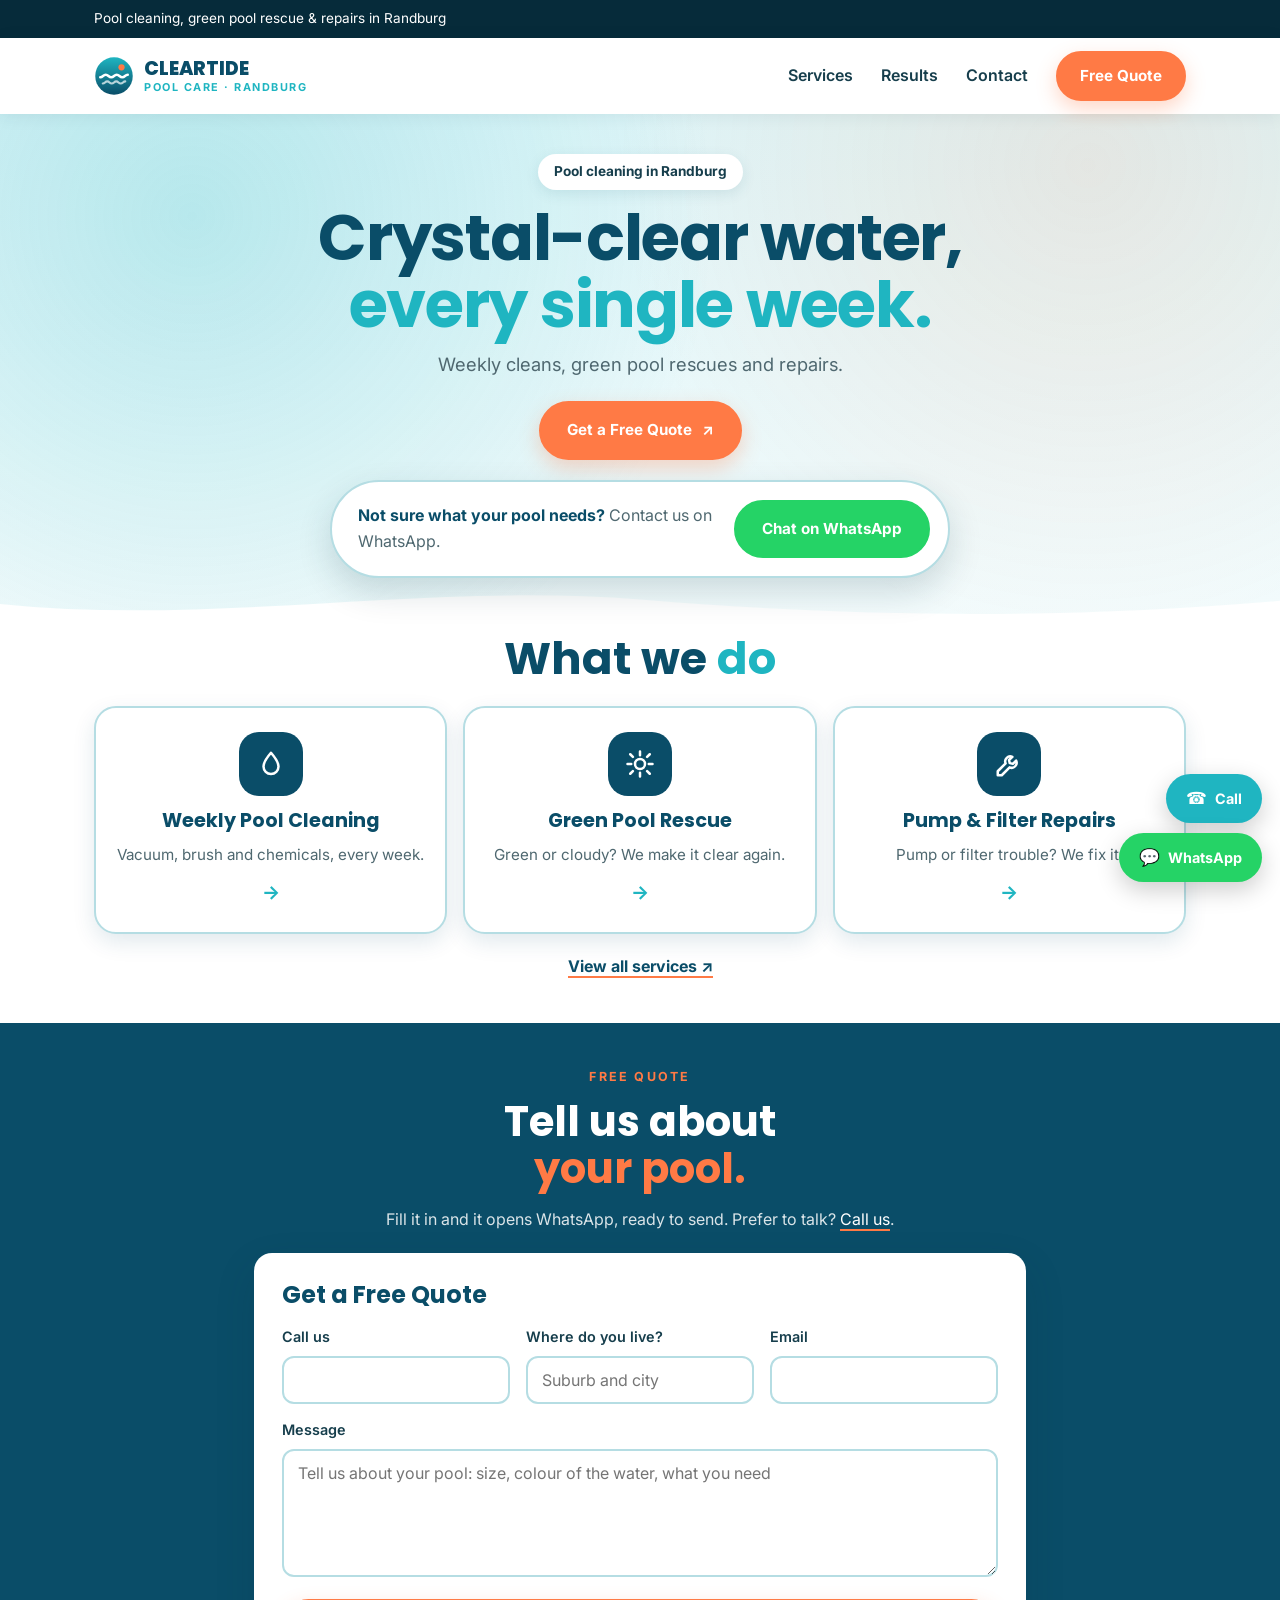
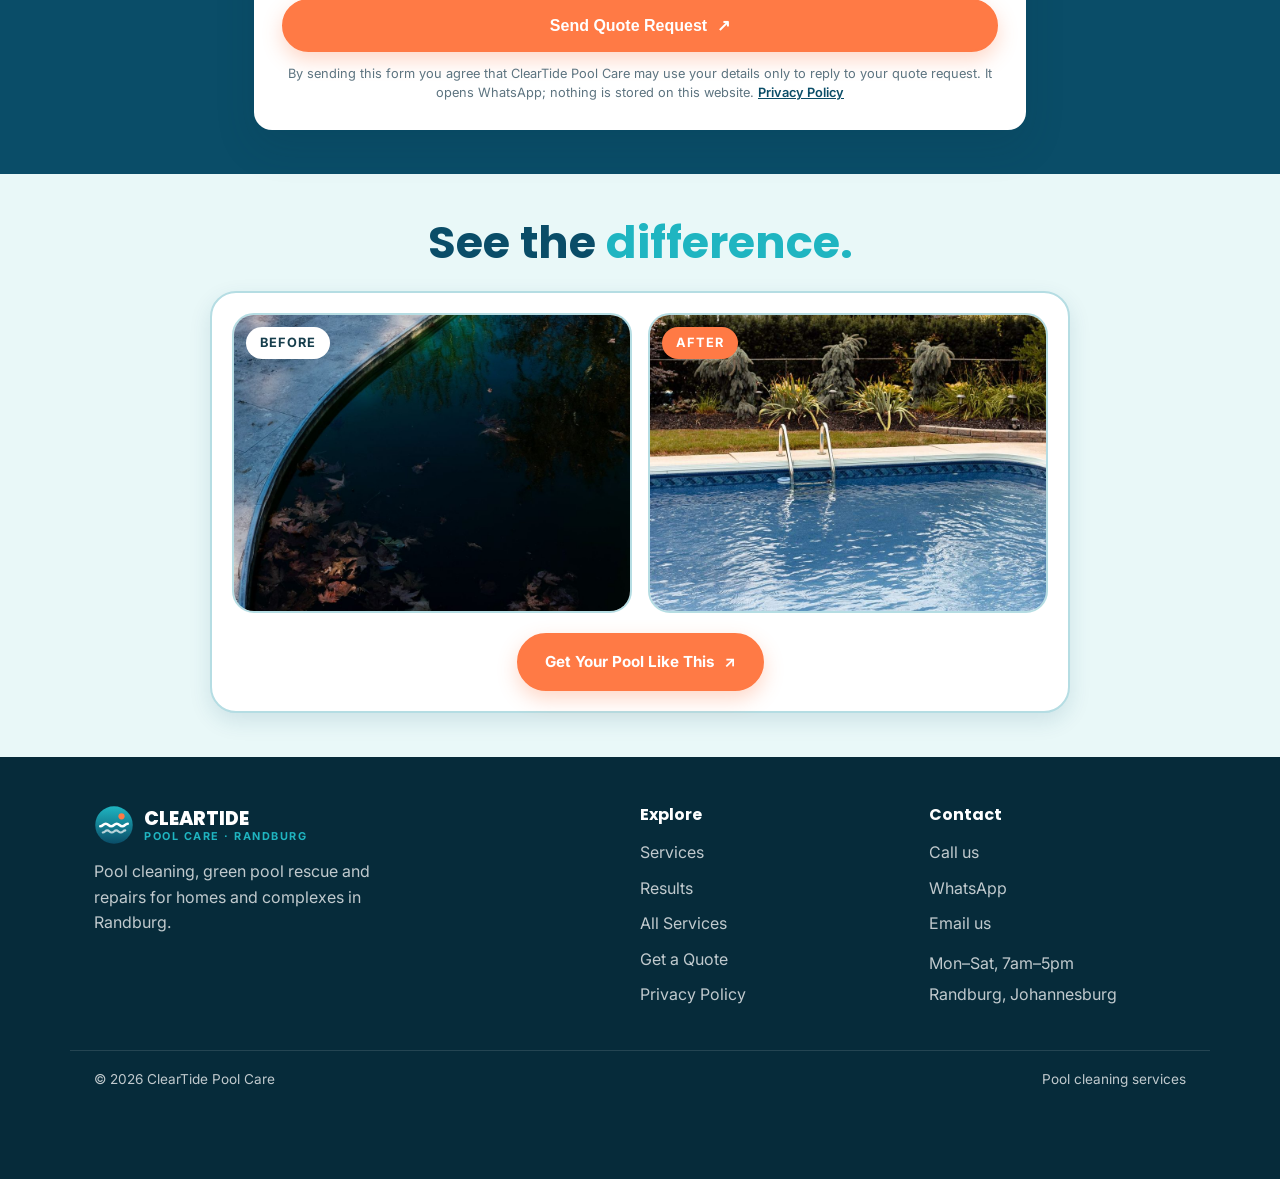
<file: index.html>
<!DOCTYPE html>
<html lang="en">

<head>
  <meta charset="UTF-8">
  <meta name="viewport" content="width=device-width, initial-scale=1.0">
  <meta name="color-scheme" content="only light">
  <meta name="theme-color" content="#ffffff">
  <title>ClearTide Pool Care | Pool Cleaning in Randburg</title>
  <meta name="description" content="Weekly pool cleaning, green pool rescue and pump and filter repairs in Randburg. Get a free quote on WhatsApp.">
  <link rel="icon" href="images/logo-mark.svg" type="image/svg+xml">
  <meta property="og:type" content="website">
  <meta property="og:site_name" content="ClearTide Pool Care">
  <meta property="og:title" content="ClearTide Pool Care | Pool Cleaning in Randburg">
  <meta property="og:description" content="Weekly pool cleaning, green pool rescue and pump and filter repairs in Randburg. Get a free quote on WhatsApp.">
  <meta property="og:image" content="https://mrcheete.github.io/cleartide-pools-demo/images/og-preview.png">
  <meta property="og:image:width" content="1200">
  <meta property="og:image:height" content="630">
  <link rel="preconnect" href="https://fonts.googleapis.com">
  <link rel="preconnect" href="https://fonts.gstatic.com" crossorigin>
  <link
    href="https://fonts.googleapis.com/css2?family=Inter:wght@400;500;600&family=Poppins:wght@600;700;800&display=swap"
    rel="stylesheet">
  <link rel="stylesheet" href="style.css">
  <link rel="stylesheet" href="home.css">
</head>

<body class="home">

  <!-- ===== TOP BAR [H0] ===== -->
  <div class="hp-topbar">
    <div class="container">Pool cleaning, green pool rescue &amp; repairs in Randburg</div>
  </div>

  <!-- ===== HEADER [H1] ===== -->
  <header class="hp-header">
    <div class="container hp-header-inner">
      <a href="index.html" class="hp-brand">
        <img src="images/logo-mark.svg" width="40" height="40" alt="">
        <span><b>ClearTide</b><small>Pool Care · Randburg</small></span>
      </a>

      <nav class="hp-nav" id="main-nav" aria-label="Main">
        <a href="#services">Services</a>
        <a href="#results">Results</a>
        <a href="#contact">Contact</a>
        <a href="quote.html" class="hp-btn hp-btn-yellow hp-nav-quote">Free Quote</a>
      </nav>

      <button class="hp-menu" id="nav-toggle" aria-label="Open menu" aria-expanded="false" aria-controls="main-nav">
        <span></span><span></span><span></span>
      </button>
    </div>
  </header>

  <!-- ===== HERO [H2] ===== -->
  <!-- Light "water" hero: centred text, then the "contact us on WhatsApp" card. -->
  <section class="hp-hero">
    <div class="container hp-hero-inner">
      <span class="hp-badge">Pool cleaning in Randburg</span>
      <h1>Crystal-clear water,<br><em>every single week.</em></h1>
      <p class="hp-hero-text">Weekly cleans, green pool rescues and repairs.</p>
      <div class="hp-hero-actions">
        <a href="#quote" class="hp-btn hp-btn-yellow">Get a Free Quote <span aria-hidden="true">↗</span></a>
      </div>
    </div>

    <div class="container hp-hero-photo">
      <div class="hp-photo-card">
        <p><b>Not sure what your pool needs?</b> Contact us on WhatsApp.</p>
        <a href="https://wa.me/27719717507?text=Hi%20ClearTide%20Pool%20Care%2C%20I%27m%20not%20sure%20what%20my%20pool%20needs.%20Can%20you%20help%3F"
          target="_blank" rel="noopener" class="hp-btn hp-btn-wa">Chat on WhatsApp</a>
      </div>
    </div>

    <svg class="hp-wave" viewBox="0 0 1440 70" preserveAspectRatio="none" aria-hidden="true">
      <path d="M0 35 C 240 70 480 0 720 28 S 1200 60 1440 30 L1440 70 L0 70 Z" />
    </svg>
  </section>

  <!-- ===== WHAT WE DO [H4] ===== -->
  <!-- Phones: a tidy list (icon, name, one line, arrow). Laptops: 3 tiles. -->
  <section id="services" class="hp-section hp-services">
    <div class="container">
      <div class="hp-heading">
        <h2>What we <em>do</em></h2>
      </div>

      <div class="hp-tiles">
        <a href="installations.html#service-1" class="hp-tile">
          <span class="hp-tile-icon" aria-hidden="true">
            <svg viewBox="0 0 24 24"><path d="M12 3s-6 7-6 11a6 6 0 0 0 12 0c0-4-6-11-6-11z"/></svg>
          </span>
          <span class="hp-tile-text"><b>Weekly Pool Cleaning</b><small>Vacuum, brush and chemicals, every week.</small></span>
          <span class="hp-tile-arrow" aria-hidden="true">→</span>
        </a>
        <a href="installations.html#service-2" class="hp-tile">
          <span class="hp-tile-icon" aria-hidden="true">
            <svg viewBox="0 0 24 24"><path d="M12 2v3M12 19v3M4.2 4.2l2.1 2.1M17.7 17.7l2.1 2.1M2 12h3M19 12h3M4.2 19.8l2.1-2.1M17.7 6.3l2.1-2.1"/><circle cx="12" cy="12" r="4"/></svg>
          </span>
          <span class="hp-tile-text"><b>Green Pool Rescue</b><small>Green or cloudy? We make it clear again.</small></span>
          <span class="hp-tile-arrow" aria-hidden="true">→</span>
        </a>
        <a href="installations.html#service-3" class="hp-tile">
          <span class="hp-tile-icon" aria-hidden="true">
            <svg viewBox="0 0 24 24"><path d="M14.7 6.3a4 4 0 0 0-5.4 5.2L3 17.8V21h3.2l6.3-6.3a4 4 0 0 0 5.2-5.4l-2.6 2.6-2.5-.6-.6-2.5z"/></svg>
          </span>
          <span class="hp-tile-text"><b>Pump &amp; Filter Repairs</b><small>Pump or filter trouble? We fix it.</small></span>
          <span class="hp-tile-arrow" aria-hidden="true">→</span>
        </a>
      </div>

      <div class="hp-center">
        <a href="installations.html" class="hp-text-link">View all services ↗</a>
      </div>
    </div>
  </section>

  <!-- ===== GET A QUOTE BOX [H10] ===== -->
  <!-- Sending the form opens WhatsApp with everything filled in.
       Change data-whatsapp to the client's number. -->
  <section id="quote" class="hp-section hp-quote">
    <div class="container hp-quote-inner">
      <div class="hp-quote-copy">
        <p class="hp-eyebrow">Free quote</p>
        <h2>Tell us about<br><em>your pool.</em></h2>
        <p>Fill it in and it opens WhatsApp, ready to send. Prefer to talk?
          <a href="tel:+27719717507">Call us</a>.</p>
      </div>

      <form class="hp-quote-box" id="quote-form" data-whatsapp="27719717507">
        <h3>Get a Free Quote</h3>
        <div class="form-row">
          <label for="quote-phone">Call us</label>
          <input type="tel" id="quote-phone" name="phone" autocomplete="tel" required>
        </div>
        <div class="form-row">
          <label for="quote-area">Where do you live?</label>
          <input type="text" id="quote-area" name="area" autocomplete="address-level2"
            placeholder="Suburb and city" required>
        </div>
        <div class="form-row">
          <label for="quote-email">Email</label>
          <input type="email" id="quote-email" name="email" autocomplete="email" required>
        </div>
        <div class="form-row">
          <label for="quote-message">Message</label>
          <textarea id="quote-message" name="message" rows="5"
            placeholder="Tell us about your pool: size, colour of the water, what you need" required></textarea>
        </div>
        <button type="submit" class="hp-btn hp-btn-yellow hp-quote-submit">Send Quote Request <span aria-hidden="true">↗</span></button>
        <p class="hp-privacy-note">By sending this form you agree that ClearTide Pool Care may use your details only to
          reply to your quote request. It opens WhatsApp; nothing is stored on this website.
          <a href="privacy.html">Privacy Policy</a></p>
      </form>
    </div>
  </section>

  <!-- ===== BEFORE & AFTER [H5] ===== -->
  <!-- Two photos of the same pool: before the clean and after. -->
  <section id="results" class="hp-section hp-soft">
    <div class="container">
      <div class="hp-heading">
        <h2>See the <em>difference.</em></h2>
      </div>
      <div class="hp-ba-card">
      <div class="hp-ba">
        <figure>
          <img src="images/before-pool.jpg" width="1000" height="750" loading="lazy" alt="Dark, murky pool with leaves floating in it">
          <figcaption>Before</figcaption>
        </figure>
        <figure>
          <img src="images/after-pool.jpg" width="1000" height="750" loading="lazy" alt="Crystal-clear blue pool in a garden">
          <figcaption class="is-after">After</figcaption>
        </figure>
      </div>
      <div class="hp-center">
        <a href="#quote" class="hp-btn hp-btn-yellow">Get Your Pool Like This <span aria-hidden="true">↗</span></a>
      </div>
      </div>
    </div>
  </section>

  <!-- ===== FOOTER [H8] ===== -->
  <footer id="contact" class="hp-footer">
    <div class="container hp-footer-grid">
      <div>
        <a href="index.html" class="hp-brand hp-brand-light">
          <img src="images/logo-mark.svg" width="40" height="40" alt="">
          <span><b>ClearTide</b><small>Pool Care · Randburg</small></span>
        </a>
        <p>Pool cleaning, green pool rescue and repairs for homes and complexes in Randburg.</p>
      </div>
      <div>
        <h4>Explore</h4>
        <a href="#services">Services</a>
        <a href="#results">Results</a>
        <a href="installations.html">All Services</a>
        <a href="quote.html">Get a Quote</a>
        <a href="privacy.html">Privacy Policy</a>
      </div>
      <div>
        <h4>Contact</h4>
        <a href="tel:+27719717507">Call us</a>
        <a href="https://wa.me/27719717507?text=Hi%20ClearTide%20Pool%20Care%2C%20I%20found%20you%20on%20your%20website%20and%20would%20like%20a%20quote." target="_blank" rel="noopener">WhatsApp</a>
        <a href="mailto:email@example.com">Email us</a>
        <p>Mon–Sat, 7am–5pm</p>
        <p>Randburg, Johannesburg</p>
      </div>
    </div>
    <div class="container hp-footer-bottom">
      <span>&copy; <span id="year"></span> ClearTide Pool Care</span>
      <span>Pool cleaning services</span>
    </div>
  </footer>

  <!-- ===== FLOATING CALL + WHATSAPP [H9] ===== -->
  <div class="hp-float">
    <a href="tel:+27719717507" class="hp-float-call">Call</a>
    <a href="https://wa.me/27719717507?text=Hi%20ClearTide%20Pool%20Care%2C%20I%20found%20you%20on%20your%20website%20and%20would%20like%20a%20quote."
      target="_blank" rel="noopener" class="hp-float-wa">WhatsApp</a>
  </div>

  <script src="main.js"></script>
</body>

</html>
</file>
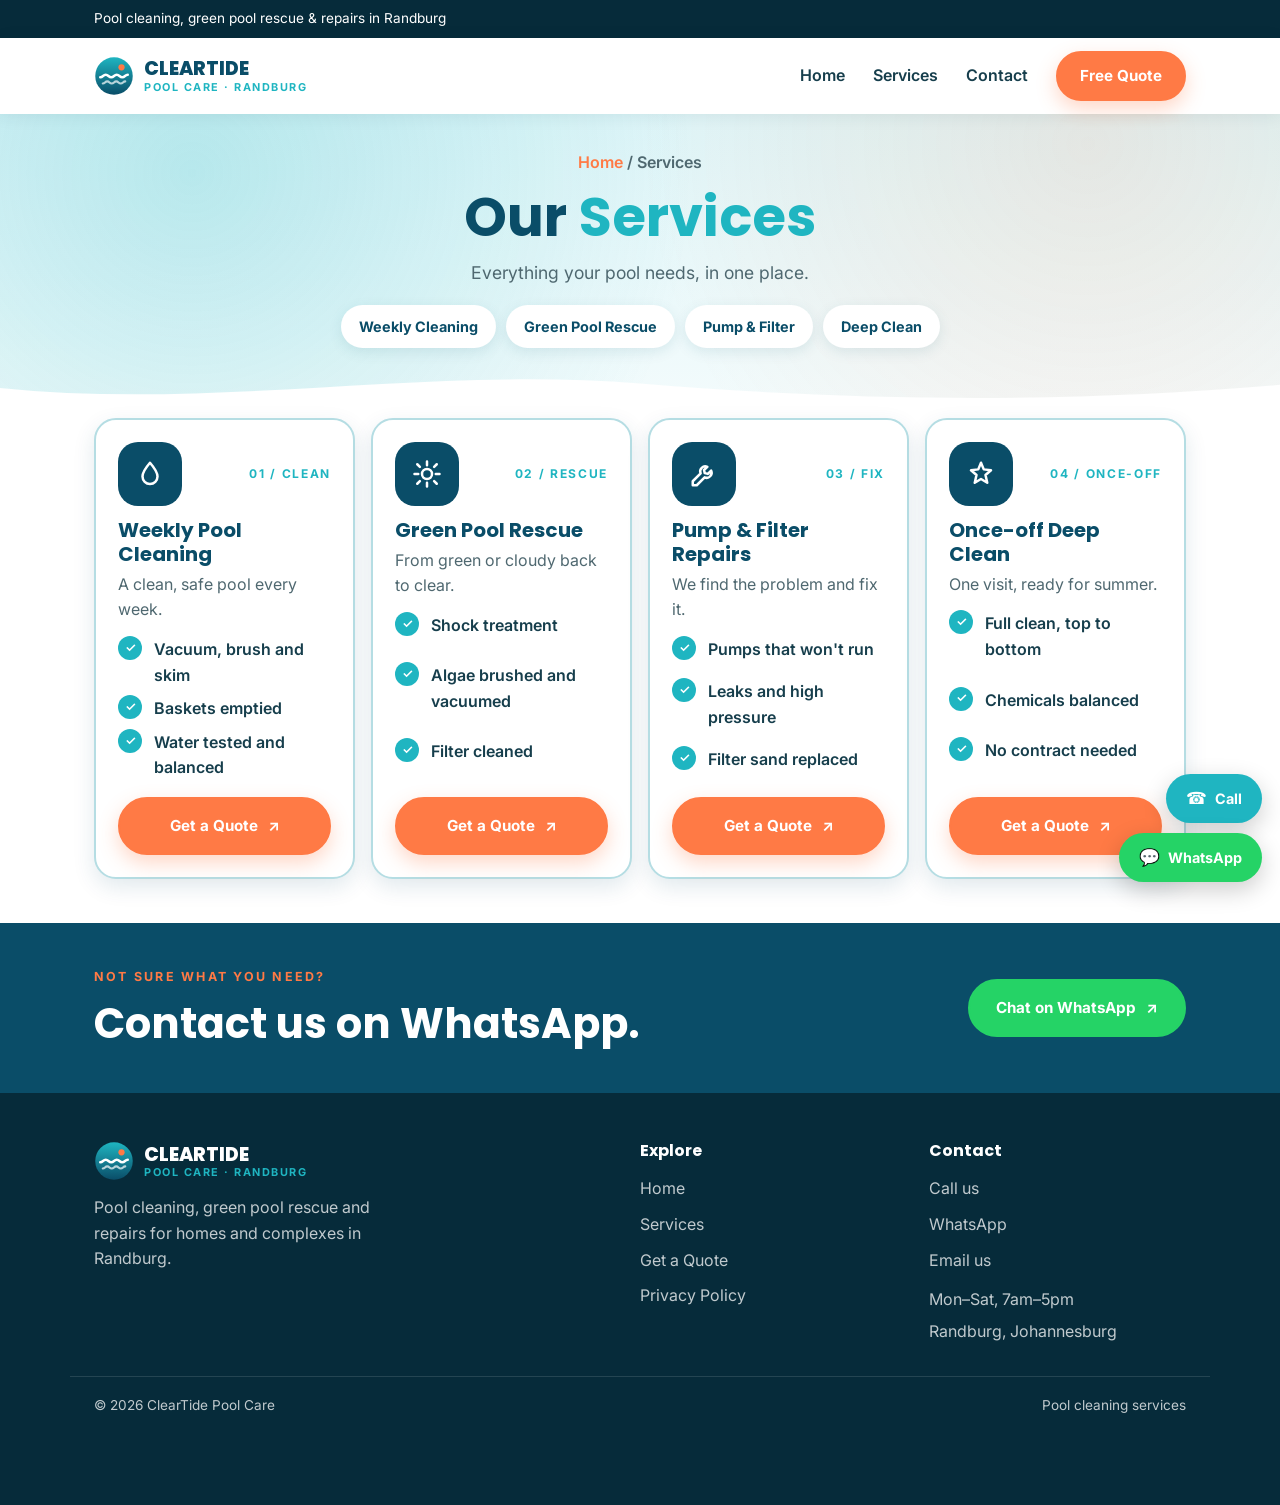
<file: installations.html>
<!DOCTYPE html>
<html lang="en">

<head>
  <meta charset="UTF-8">
  <meta name="viewport" content="width=device-width, initial-scale=1.0">
  <meta name="color-scheme" content="only light">
  <meta name="theme-color" content="#ffffff">
  <title>Services | ClearTide Pool Care</title>
  <meta name="description" content="Weekly pool cleaning, green pool rescue, pump and filter repairs and once-off deep cleans in Randburg.">
  <link rel="icon" href="images/logo-mark.svg" type="image/svg+xml">
  <meta property="og:type" content="website">
  <meta property="og:site_name" content="ClearTide Pool Care">
  <meta property="og:title" content="Services | ClearTide Pool Care">
  <meta property="og:description" content="Weekly pool cleaning, green pool rescue, pump and filter repairs and once-off deep cleans in Randburg.">
  <meta property="og:image" content="https://mrcheete.github.io/cleartide-pools-demo/images/og-preview.png">
  <meta property="og:image:width" content="1200">
  <meta property="og:image:height" content="630">
  <link rel="preconnect" href="https://fonts.googleapis.com">
  <link rel="preconnect" href="https://fonts.gstatic.com" crossorigin>
  <link
    href="https://fonts.googleapis.com/css2?family=Inter:wght@400;500;600&family=Poppins:wght@600;700;800&display=swap"
    rel="stylesheet">
  <link rel="stylesheet" href="style.css">
  <link rel="stylesheet" href="home.css">
</head>

<body class="home">

  <!-- ===== TOP BAR [H0] ===== -->
  <div class="hp-topbar">
    <div class="container">Pool cleaning, green pool rescue &amp; repairs in Randburg</div>
  </div>

  <!-- ===== HEADER [H1] ===== -->
  <header class="hp-header">
    <div class="container hp-header-inner">
      <a href="index.html" class="hp-brand">
        <img src="images/logo-mark.svg" width="40" height="40" alt="">
        <span><b>ClearTide</b><small>Pool Care · Randburg</small></span>
      </a>

      <nav class="hp-nav" id="main-nav" aria-label="Main">
        <a href="index.html">Home</a>
        <a href="installations.html" aria-current="page">Services</a>
        <a href="#contact">Contact</a>
        <a href="quote.html" class="hp-btn hp-btn-yellow hp-nav-quote">Free Quote</a>
      </nav>

      <button class="hp-menu" id="nav-toggle" aria-label="Open menu" aria-expanded="false" aria-controls="main-nav">
        <span></span><span></span><span></span>
      </button>
    </div>
  </header>

  <!-- ===== PAGE BANNER [S1] ===== -->
  <!-- Same light "water" look as the homepage hero. The chips jump to each service. -->
  <section class="hp-banner">
    <div class="container">
      <p class="hp-crumb"><a href="index.html">Home</a> / Services</p>
      <h1>Our <em>Services</em></h1>
      <p class="hp-banner-text">Everything your pool needs, in one place.</p>
      <nav class="hp-chips" aria-label="Jump to a service">
        <a href="#service-1">Weekly Cleaning</a>
        <a href="#service-2">Green Pool Rescue</a>
        <a href="#service-3">Pump &amp; Filter</a>
        <a href="#service-4">Deep Clean</a>
      </nav>
    </div>
    <svg class="hp-wave" viewBox="0 0 1440 70" preserveAspectRatio="none" aria-hidden="true">
      <path d="M0 35 C 240 70 480 0 720 28 S 1200 60 1440 30 L1440 70 L0 70 Z" />
    </svg>
  </section>

  <!-- ===== SERVICES LIST [S2] ===== -->
  <!-- Each service: icon, name, one line, 3 ticks and a WhatsApp button
       that already says which service the customer wants. -->
  <section class="hp-section hp-services">
    <div class="container hp-svc-list">

      <article id="service-1" class="hp-svc">
        <div class="hp-svc-top">
          <span class="hp-tile-icon" aria-hidden="true">
            <svg viewBox="0 0 24 24"><path d="M12 3s-6 7-6 11a6 6 0 0 0 12 0c0-4-6-11-6-11z"/></svg>
          </span>
          <span class="hp-card-num">01 / Clean</span>
        </div>
        <h2>Weekly Pool Cleaning</h2>
        <p>A clean, safe pool every week.</p>
        <ul class="hp-checks">
            <li>Vacuum, brush and skim</li>
            <li>Baskets emptied</li>
            <li>Water tested and balanced</li>
        </ul>
        <a href="https://wa.me/27719717507?text=Hi%20ClearTide%20Pool%20Care%2C%20I%27d%20like%20a%20quote%20for%20weekly%20pool%20cleaning."
          target="_blank" rel="noopener" class="hp-btn hp-btn-yellow">Get a Quote <span aria-hidden="true">↗</span></a>
      </article>
      <article id="service-2" class="hp-svc">
        <div class="hp-svc-top">
          <span class="hp-tile-icon" aria-hidden="true">
            <svg viewBox="0 0 24 24"><path d="M12 2v3M12 19v3M4.2 4.2l2.1 2.1M17.7 17.7l2.1 2.1M2 12h3M19 12h3M4.2 19.8l2.1-2.1M17.7 6.3l2.1-2.1"/><circle cx="12" cy="12" r="4"/></svg>
          </span>
          <span class="hp-card-num">02 / Rescue</span>
        </div>
        <h2>Green Pool Rescue</h2>
        <p>From green or cloudy back to clear.</p>
        <ul class="hp-checks">
            <li>Shock treatment</li>
            <li>Algae brushed and vacuumed</li>
            <li>Filter cleaned</li>
        </ul>
        <a href="https://wa.me/27719717507?text=Hi%20ClearTide%20Pool%20Care%2C%20I%27d%20like%20a%20quote%20for%20a%20green%20pool%20rescue."
          target="_blank" rel="noopener" class="hp-btn hp-btn-yellow">Get a Quote <span aria-hidden="true">↗</span></a>
      </article>
      <article id="service-3" class="hp-svc">
        <div class="hp-svc-top">
          <span class="hp-tile-icon" aria-hidden="true">
            <svg viewBox="0 0 24 24"><path d="M14.7 6.3a4 4 0 0 0-5.4 5.2L3 17.8V21h3.2l6.3-6.3a4 4 0 0 0 5.2-5.4l-2.6 2.6-2.5-.6-.6-2.5z"/></svg>
          </span>
          <span class="hp-card-num">03 / Fix</span>
        </div>
        <h2>Pump &amp; Filter Repairs</h2>
        <p>We find the problem and fix it.</p>
        <ul class="hp-checks">
            <li>Pumps that won't run</li>
            <li>Leaks and high pressure</li>
            <li>Filter sand replaced</li>
        </ul>
        <a href="https://wa.me/27719717507?text=Hi%20ClearTide%20Pool%20Care%2C%20I%27d%20like%20a%20quote%20for%20a%20pump%20or%20filter%20repair."
          target="_blank" rel="noopener" class="hp-btn hp-btn-yellow">Get a Quote <span aria-hidden="true">↗</span></a>
      </article>
      <article id="service-4" class="hp-svc">
        <div class="hp-svc-top">
          <span class="hp-tile-icon" aria-hidden="true">
            <svg viewBox="0 0 24 24"><path d="M12 3l2.2 5.3L20 9l-4.4 3.8L17 19l-5-3-5 3 1.4-6.2L4 9l5.8-.7z"/></svg>
          </span>
          <span class="hp-card-num">04 / Once-off</span>
        </div>
        <h2>Once-off Deep Clean</h2>
        <p>One visit, ready for summer.</p>
        <ul class="hp-checks">
            <li>Full clean, top to bottom</li>
            <li>Chemicals balanced</li>
            <li>No contract needed</li>
        </ul>
        <a href="https://wa.me/27719717507?text=Hi%20ClearTide%20Pool%20Care%2C%20I%27d%20like%20a%20quote%20for%20a%20once-off%20deep%20clean."
          target="_blank" rel="noopener" class="hp-btn hp-btn-yellow">Get a Quote <span aria-hidden="true">↗</span></a>
      </article>

    </div>
  </section>

  <!-- ===== NOT SURE? WHATSAPP [S3] ===== -->
  <section class="hp-cta">
    <div class="container hp-cta-inner">
      <div>
        <p class="hp-eyebrow">Not sure what you need?</p>
        <h2>Contact us on WhatsApp.</h2>
      </div>
      <a href="https://wa.me/27719717507?text=Hi%20ClearTide%20Pool%20Care%2C%20I%27m%20not%20sure%20what%20my%20pool%20needs.%20Can%20you%20help%3F"
        target="_blank" rel="noopener" class="hp-btn hp-btn-wa">Chat on WhatsApp <span aria-hidden="true">↗</span></a>
    </div>
  </section>

  <!-- ===== FOOTER [H8] ===== -->
  <footer id="contact" class="hp-footer">
    <div class="container hp-footer-grid">
      <div>
        <a href="index.html" class="hp-brand hp-brand-light">
          <img src="images/logo-mark.svg" width="40" height="40" alt="">
          <span><b>ClearTide</b><small>Pool Care · Randburg</small></span>
        </a>
        <p>Pool cleaning, green pool rescue and repairs for homes and complexes in Randburg.</p>
      </div>
      <div>
        <h4>Explore</h4>
        <a href="index.html">Home</a>
        <a href="installations.html">Services</a>
        <a href="quote.html">Get a Quote</a>
        <a href="privacy.html">Privacy Policy</a>
      </div>
      <div>
        <h4>Contact</h4>
        <a href="tel:+27719717507">Call us</a>
        <a href="https://wa.me/27719717507?text=Hi%20ClearTide%20Pool%20Care%2C%20I%20found%20you%20on%20your%20website%20and%20would%20like%20a%20quote." target="_blank" rel="noopener">WhatsApp</a>
        <a href="mailto:email@example.com">Email us</a>
        <p>Mon–Sat, 7am–5pm</p>
        <p>Randburg, Johannesburg</p>
      </div>
    </div>
    <div class="container hp-footer-bottom">
      <span>&copy; <span id="year"></span> ClearTide Pool Care</span>
      <span>Pool cleaning services</span>
    </div>
  </footer>

  <!-- ===== FLOATING CALL + WHATSAPP [H9] ===== -->
  <div class="hp-float">
    <a href="tel:+27719717507" class="hp-float-call">Call</a>
    <a href="https://wa.me/27719717507?text=Hi%20ClearTide%20Pool%20Care%2C%20I%20found%20you%20on%20your%20website%20and%20would%20like%20a%20quote."
      target="_blank" rel="noopener" class="hp-float-wa">WhatsApp</a>
  </div>

  <script src="main.js"></script>
</body>

</html>
</file>
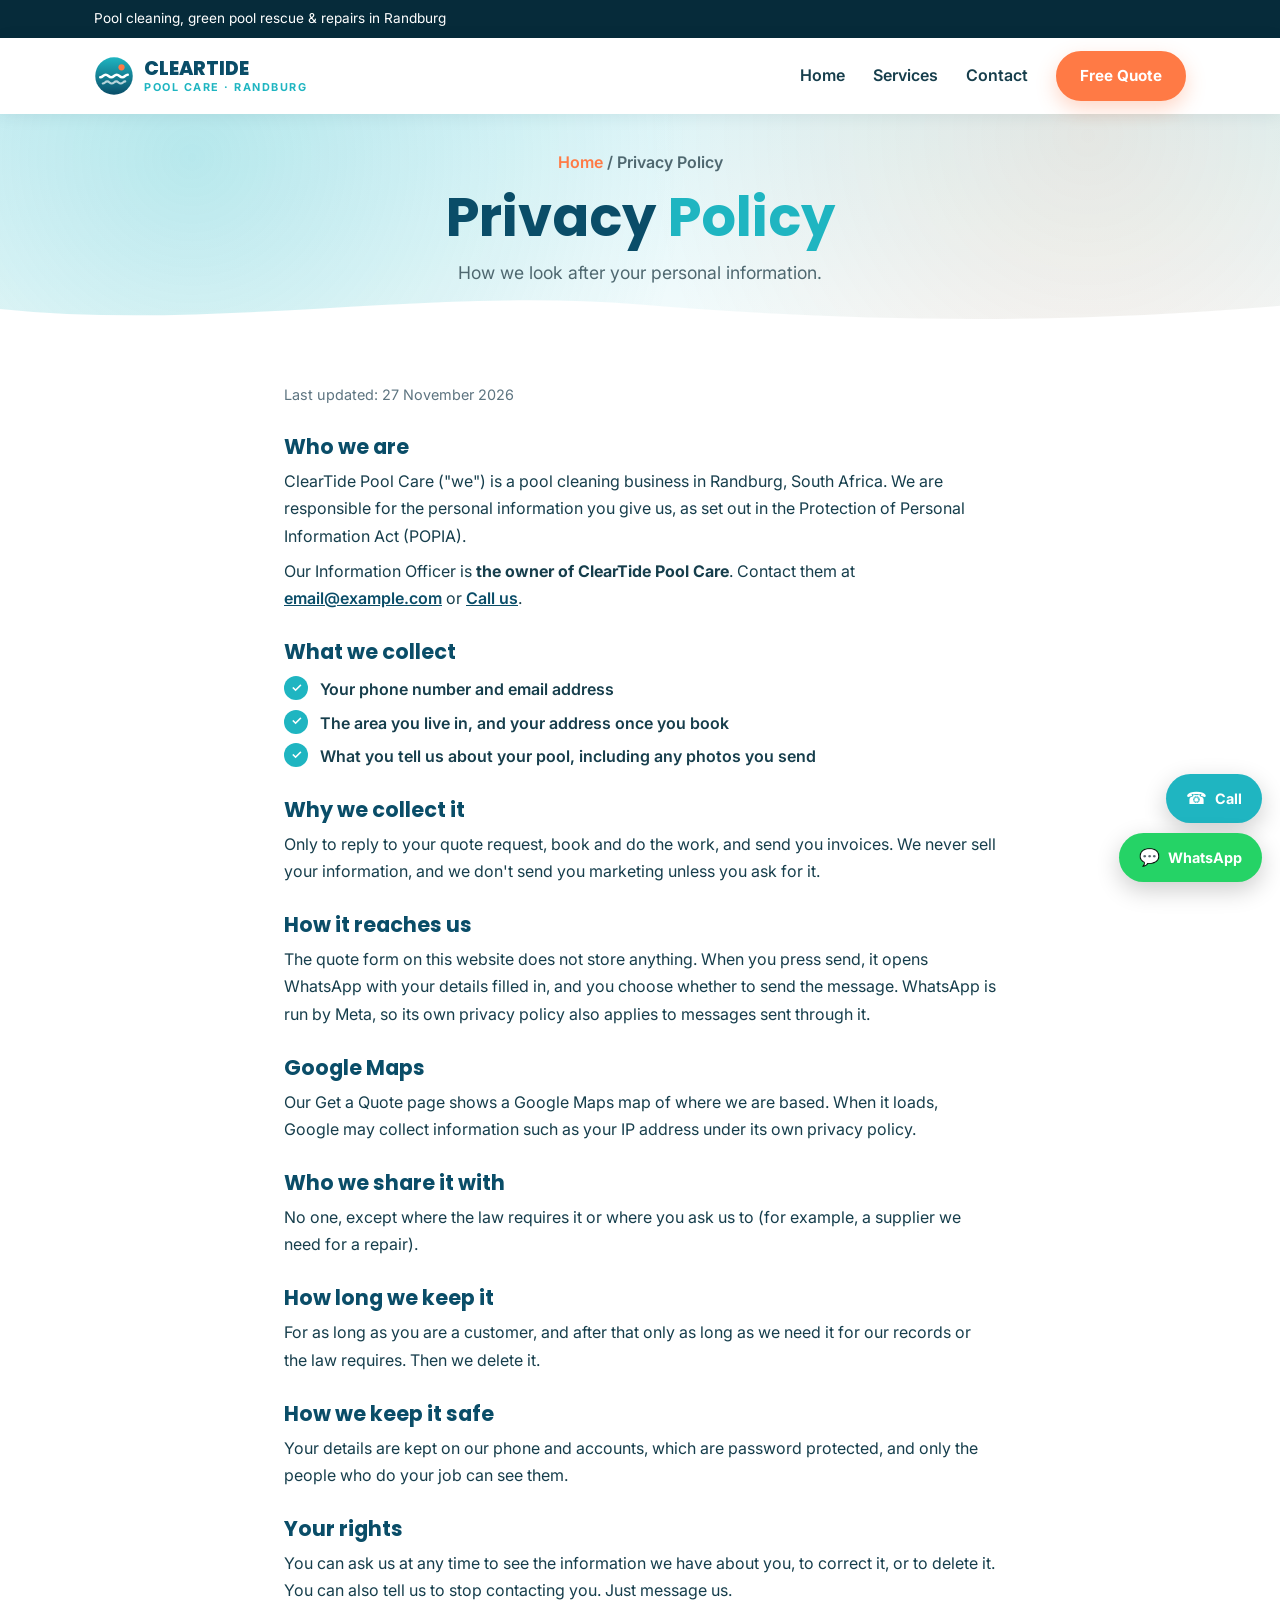
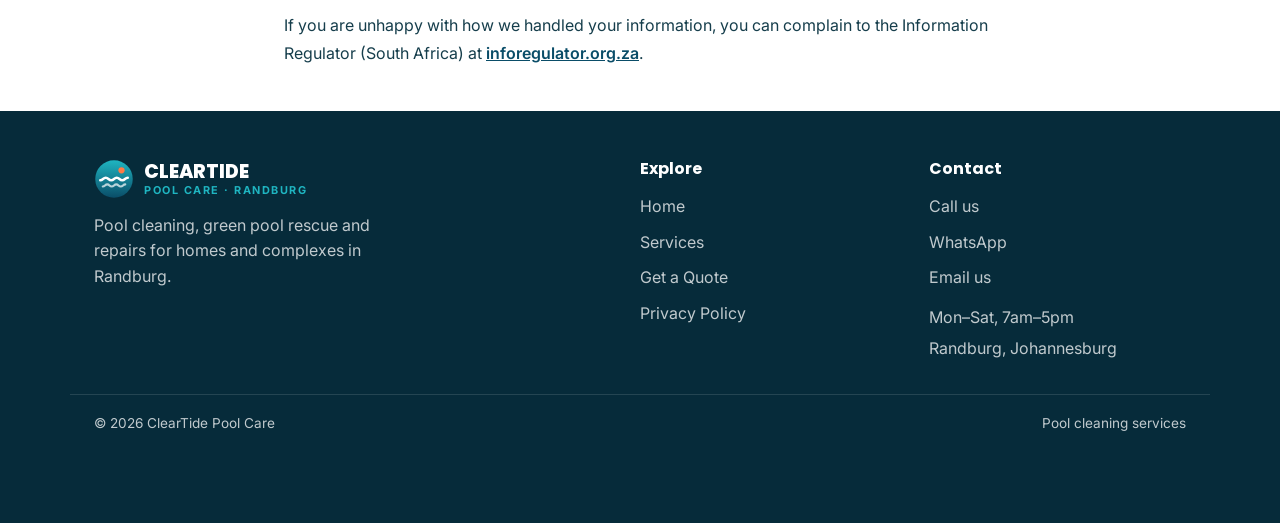
<file: privacy.html>
<!DOCTYPE html>
<html lang="en">

<head>
  <meta charset="UTF-8">
  <meta name="viewport" content="width=device-width, initial-scale=1.0">
  <meta name="color-scheme" content="only light">
  <meta name="theme-color" content="#ffffff">
  <title>Privacy Policy | ClearTide Pool Care</title>
  <meta name="description" content="How ClearTide Pool Care collects, uses and protects your personal information under POPIA.">
  <link rel="icon" href="images/logo-mark.svg" type="image/svg+xml">
  <meta property="og:type" content="website">
  <meta property="og:site_name" content="ClearTide Pool Care">
  <meta property="og:title" content="Privacy Policy | ClearTide Pool Care">
  <meta property="og:description" content="How ClearTide Pool Care collects, uses and protects your personal information under POPIA.">
  <meta property="og:image" content="https://mrcheete.github.io/cleartide-pools-demo/images/og-preview.png">
  <meta property="og:image:width" content="1200">
  <meta property="og:image:height" content="630">
  <link rel="preconnect" href="https://fonts.googleapis.com">
  <link rel="preconnect" href="https://fonts.gstatic.com" crossorigin>
  <link
    href="https://fonts.googleapis.com/css2?family=Inter:wght@400;500;600&family=Poppins:wght@600;700;800&display=swap"
    rel="stylesheet">
  <link rel="stylesheet" href="style.css">
  <link rel="stylesheet" href="home.css">
</head>

<body class="home">

  <!-- ===== TOP BAR [H0] ===== -->
  <div class="hp-topbar">
    <div class="container">Pool cleaning, green pool rescue &amp; repairs in Randburg</div>
  </div>

  <!-- ===== HEADER [H1] ===== -->
  <header class="hp-header">
    <div class="container hp-header-inner">
      <a href="index.html" class="hp-brand">
        <img src="images/logo-mark.svg" width="40" height="40" alt="">
        <span><b>ClearTide</b><small>Pool Care · Randburg</small></span>
      </a>

      <nav class="hp-nav" id="main-nav" aria-label="Main">
        <a href="index.html">Home</a>
        <a href="installations.html">Services</a>
        <a href="#contact">Contact</a>
        <a href="quote.html" class="hp-btn hp-btn-yellow hp-nav-quote">Free Quote</a>
      </nav>

      <button class="hp-menu" id="nav-toggle" aria-label="Open menu" aria-expanded="false" aria-controls="main-nav">
        <span></span><span></span><span></span>
      </button>
    </div>
  </header>

  <!-- ===== PAGE BANNER [P1] ===== -->
  <section class="hp-banner">
    <div class="container">
      <p class="hp-crumb"><a href="index.html">Home</a> / Privacy Policy</p>
      <h1>Privacy <em>Policy</em></h1>
      <p class="hp-banner-text">How we look after your personal information.</p>
    </div>
    <svg class="hp-wave" viewBox="0 0 1440 70" preserveAspectRatio="none" aria-hidden="true">
      <path d="M0 35 C 240 70 480 0 720 28 S 1200 60 1440 30 L1440 70 L0 70 Z" />
    </svg>
  </section>

  <!-- ===== POLICY TEXT [P2] =====
       Fill in every placeholder (ClearTide Pool Care, Owner Name, contact details, date)
       before going live. This is a plain-language starting point for a small
       business under South Africa's POPI Act, not legal advice. -->
  <section class="hp-section">
    <div class="container hp-policy">
      <p class="hp-policy-date">Last updated: 27 November 2026</p>

      <h2>Who we are</h2>
      <p>ClearTide Pool Care ("we") is a pool cleaning business in Randburg, South Africa. We are responsible for the
        personal information you give us, as set out in the Protection of Personal Information Act (POPIA).</p>
      <p>Our Information Officer is <b>the owner of ClearTide Pool Care</b>. Contact them at <a href="mailto:email@example.com">email@example.com</a>
        or <a href="tel:+27719717507">Call us</a>.</p>

      <h2>What we collect</h2>
      <ul class="hp-checks">
        <li>Your phone number and email address</li>
        <li>The area you live in, and your address once you book</li>
        <li>What you tell us about your pool, including any photos you send</li>
      </ul>

      <h2>Why we collect it</h2>
      <p>Only to reply to your quote request, book and do the work, and send you invoices. We never sell your
        information, and we don't send you marketing unless you ask for it.</p>

      <h2>How it reaches us</h2>
      <p>The quote form on this website does not store anything. When you press send, it opens WhatsApp with your
        details filled in, and you choose whether to send the message. WhatsApp is run by Meta, so its own privacy
        policy also applies to messages sent through it.</p>

      <h2>Google Maps</h2>
      <p>Our Get a Quote page shows a Google Maps map of where we are based. When it loads, Google may collect
        information such as your IP address under its own privacy policy.</p>

      <h2>Who we share it with</h2>
      <p>No one, except where the law requires it or where you ask us to (for example, a supplier we need for a
        repair).</p>

      <h2>How long we keep it</h2>
      <p>For as long as you are a customer, and after that only as long as we need it for our records or the law
        requires. Then we delete it.</p>

      <h2>How we keep it safe</h2>
      <p>Your details are kept on our phone and accounts, which are password protected, and only the people who
        do your job can see them.</p>

      <h2>Your rights</h2>
      <p>You can ask us at any time to see the information we have about you, to correct it, or to delete it. You
        can also tell us to stop contacting you. Just message us.</p>
      <p>If you are unhappy with how we handled your information, you can complain to the Information Regulator
        (South Africa) at <a href="https://inforegulator.org.za" target="_blank" rel="noopener">inforegulator.org.za</a>.</p>
    </div>
  </section>

  <!-- ===== FOOTER [H8] ===== -->
  <footer id="contact" class="hp-footer">
    <div class="container hp-footer-grid">
      <div>
        <a href="index.html" class="hp-brand hp-brand-light">
          <img src="images/logo-mark.svg" width="40" height="40" alt="">
          <span><b>ClearTide</b><small>Pool Care · Randburg</small></span>
        </a>
        <p>Pool cleaning, green pool rescue and repairs for homes and complexes in Randburg.</p>
      </div>
      <div>
        <h4>Explore</h4>
        <a href="index.html">Home</a>
        <a href="installations.html">Services</a>
        <a href="quote.html">Get a Quote</a>
        <a href="privacy.html">Privacy Policy</a>
      </div>
      <div>
        <h4>Contact</h4>
        <a href="tel:+27719717507">Call us</a>
        <a href="https://wa.me/27719717507?text=Hi%20ClearTide%20Pool%20Care%2C%20I%20found%20you%20on%20your%20website%20and%20would%20like%20a%20quote." target="_blank" rel="noopener">WhatsApp</a>
        <a href="mailto:email@example.com">Email us</a>
        <p>Mon–Sat, 7am–5pm</p>
        <p>Randburg, Johannesburg</p>
      </div>
    </div>
    <div class="container hp-footer-bottom">
      <span>&copy; <span id="year"></span> ClearTide Pool Care</span>
      <span>Pool cleaning services</span>
    </div>
  </footer>

  <!-- ===== FLOATING CALL + WHATSAPP [H9] ===== -->
  <div class="hp-float">
    <a href="tel:+27719717507" class="hp-float-call">Call</a>
    <a href="https://wa.me/27719717507?text=Hi%20ClearTide%20Pool%20Care%2C%20I%20found%20you%20on%20your%20website%20and%20would%20like%20a%20quote."
      target="_blank" rel="noopener" class="hp-float-wa">WhatsApp</a>
  </div>

  <script src="main.js"></script>
</body>

</html>
</file>
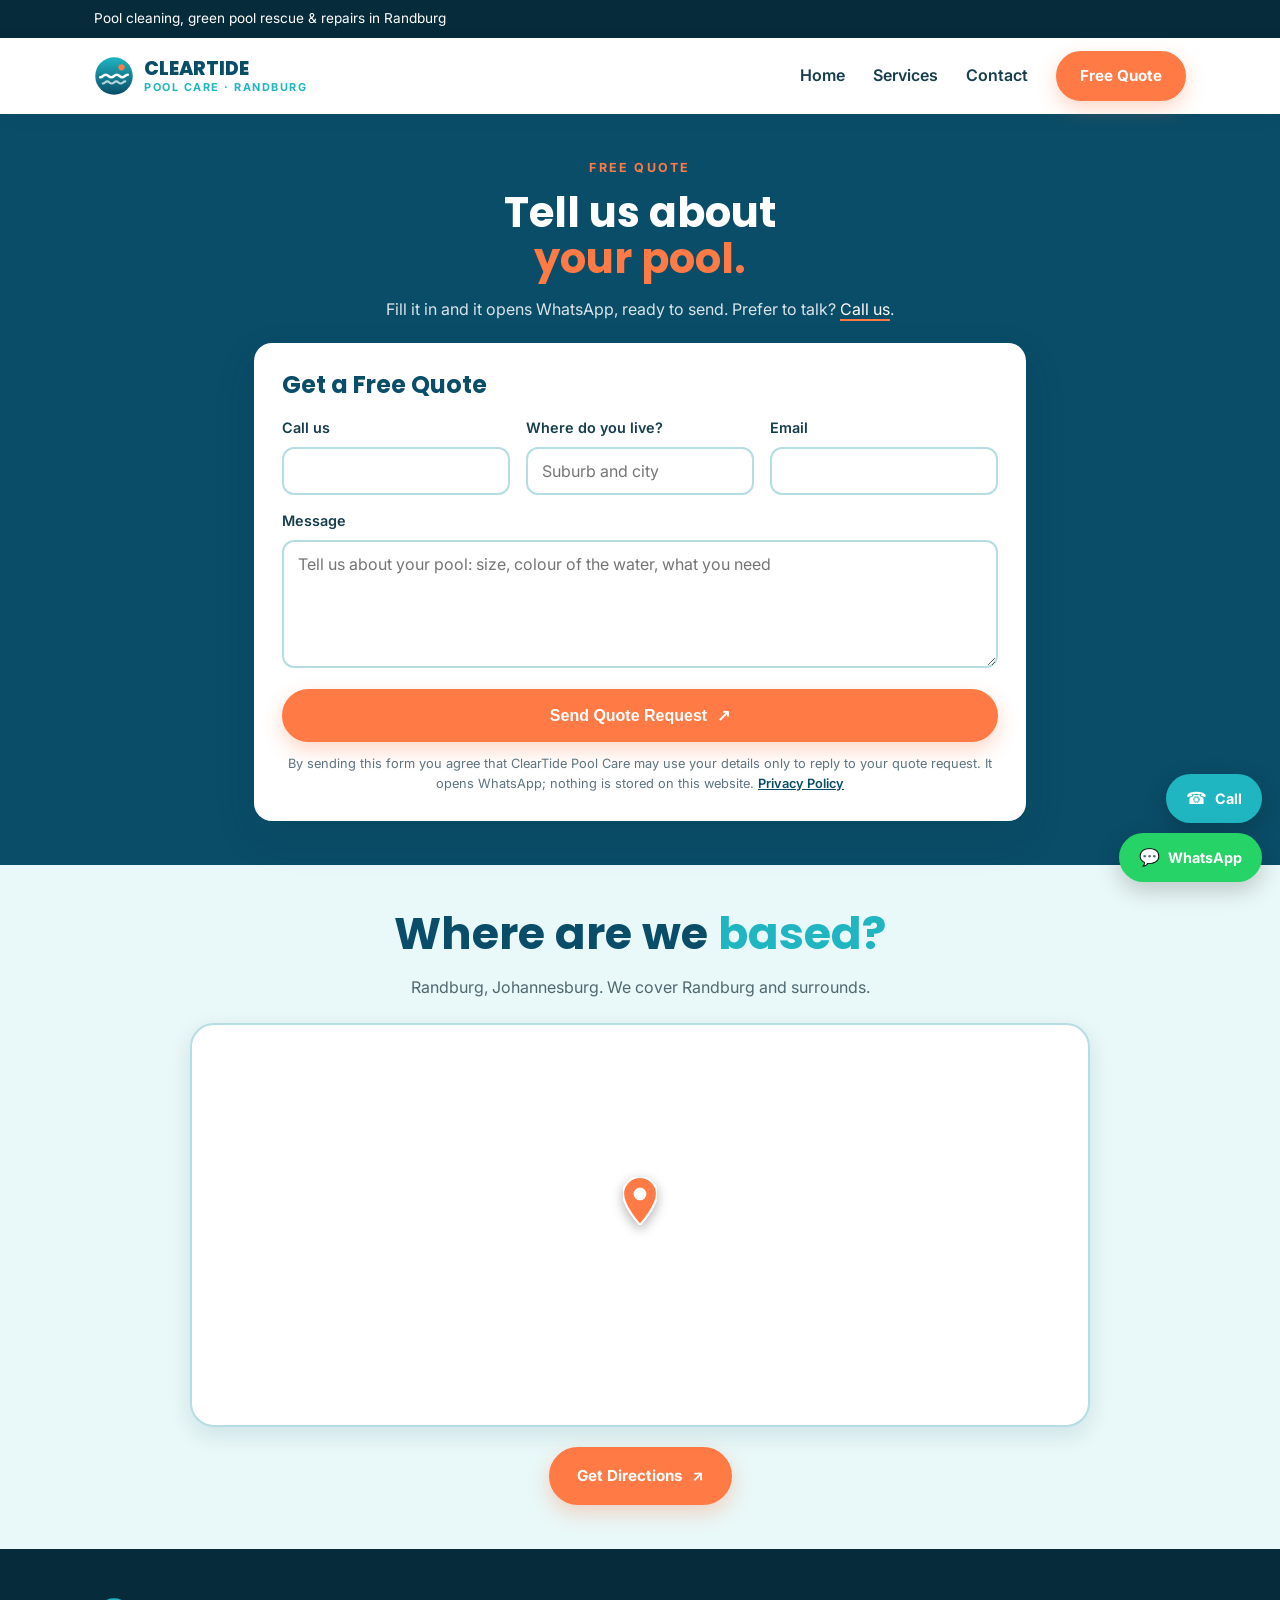
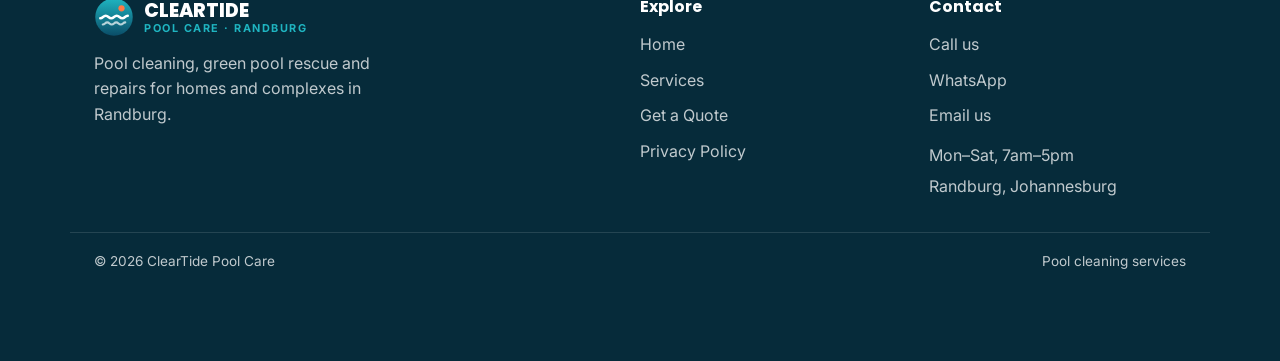
<file: quote.html>
<!DOCTYPE html>
<html lang="en">

<head>
  <meta charset="UTF-8">
  <meta name="viewport" content="width=device-width, initial-scale=1.0">
  <meta name="color-scheme" content="only light">
  <meta name="theme-color" content="#ffffff">
  <title>Get a Quote | ClearTide Pool Care</title>
  <meta name="description" content="Get a free pool cleaning quote from ClearTide Pool Care in Randburg. Fill in the form and it opens WhatsApp.">
  <link rel="icon" href="images/logo-mark.svg" type="image/svg+xml">
  <meta property="og:type" content="website">
  <meta property="og:site_name" content="ClearTide Pool Care">
  <meta property="og:title" content="Get a Quote | ClearTide Pool Care">
  <meta property="og:description" content="Get a free pool cleaning quote from ClearTide Pool Care in Randburg. Fill in the form and it opens WhatsApp.">
  <meta property="og:image" content="https://mrcheete.github.io/cleartide-pools-demo/images/og-preview.png">
  <meta property="og:image:width" content="1200">
  <meta property="og:image:height" content="630">
  <link rel="preconnect" href="https://fonts.googleapis.com">
  <link rel="preconnect" href="https://fonts.gstatic.com" crossorigin>
  <link
    href="https://fonts.googleapis.com/css2?family=Inter:wght@400;500;600&family=Poppins:wght@600;700;800&display=swap"
    rel="stylesheet">
  <link rel="stylesheet" href="style.css">
  <link rel="stylesheet" href="home.css">
</head>

<body class="home">

  <!-- ===== TOP BAR [H0] ===== -->
  <div class="hp-topbar">
    <div class="container">Pool cleaning, green pool rescue &amp; repairs in Randburg</div>
  </div>

  <!-- ===== HEADER [H1] ===== -->
  <header class="hp-header">
    <div class="container hp-header-inner">
      <a href="index.html" class="hp-brand">
        <img src="images/logo-mark.svg" width="40" height="40" alt="">
        <span><b>ClearTide</b><small>Pool Care · Randburg</small></span>
      </a>

      <nav class="hp-nav" id="main-nav" aria-label="Main">
        <a href="index.html">Home</a>
        <a href="installations.html">Services</a>
        <a href="#contact">Contact</a>
        <a href="quote.html" class="hp-btn hp-btn-yellow hp-nav-quote" aria-current="page">Free Quote</a>
      </nav>

      <button class="hp-menu" id="nav-toggle" aria-label="Open menu" aria-expanded="false" aria-controls="main-nav">
        <span></span><span></span><span></span>
      </button>
    </div>
  </header>

  <!-- ===== GET A QUOTE BOX [H10] ===== -->
  <!-- Sending the form opens WhatsApp with everything filled in.
       Change data-whatsapp to the client's number. -->
  <section id="quote" class="hp-section hp-quote">
    <div class="container hp-quote-inner">
      <div class="hp-quote-copy">
        <p class="hp-eyebrow">Free quote</p>
        <h2>Tell us about<br><em>your pool.</em></h2>
        <p>Fill it in and it opens WhatsApp, ready to send. Prefer to talk?
          <a href="tel:+27719717507">Call us</a>.</p>
      </div>

      <form class="hp-quote-box" id="quote-form" data-whatsapp="27719717507">
        <h3>Get a Free Quote</h3>
        <div class="form-row">
          <label for="quote-phone">Call us</label>
          <input type="tel" id="quote-phone" name="phone" autocomplete="tel" required>
        </div>
        <div class="form-row">
          <label for="quote-area">Where do you live?</label>
          <input type="text" id="quote-area" name="area" autocomplete="address-level2"
            placeholder="Suburb and city" required>
        </div>
        <div class="form-row">
          <label for="quote-email">Email</label>
          <input type="email" id="quote-email" name="email" autocomplete="email" required>
        </div>
        <div class="form-row">
          <label for="quote-message">Message</label>
          <textarea id="quote-message" name="message" rows="5"
            placeholder="Tell us about your pool: size, colour of the water, what you need" required></textarea>
        </div>
        <button type="submit" class="hp-btn hp-btn-yellow hp-quote-submit">Send Quote Request <span aria-hidden="true">↗</span></button>
        <p class="hp-privacy-note">By sending this form you agree that ClearTide Pool Care may use your details only to
          reply to your quote request. It opens WhatsApp; nothing is stored on this website.
          <a href="privacy.html">Privacy Policy</a></p>
      </form>
    </div>
  </section>

  <!-- ===== WHERE ARE WE BASED [Q2] =====
       The map is centred on -26.0936,28.0064 (Randburg, a stand-in for the demo) and our
       coral pin sits in the middle, on that spot. Replace the numbers in BOTH links
       below with the client's GPS point: in Google Maps, long-press their spot and
       copy the two numbers. No API key needed. -->
  <section id="location" class="hp-section hp-soft">
    <div class="container">
      <div class="hp-heading">
        <h2>Where are we <em>based?</em></h2>
        <p>Randburg, Johannesburg. We cover Randburg and surrounds.</p>
      </div>
      <div class="hp-map-card">
        <iframe src="https://maps.google.com/maps?q=-26.0936,28.0064&amp;z=14&amp;output=embed"
          title="Map showing where ClearTide Pool Care is based" loading="lazy"
          referrerpolicy="no-referrer-when-downgrade" allowfullscreen></iframe>
        <!-- Our own pin, always in the middle of the map, where the location is -->
        <svg class="hp-map-pin" viewBox="0 0 24 34" aria-hidden="true">
          <path d="M12 0C5.4 0 0 5.3 0 11.9 0 20.8 12 34 12 34s12-13.2 12-22.1C24 5.3 18.6 0 12 0z" />
          <circle cx="12" cy="12" r="4.5" />
        </svg>
      </div>
      <div class="hp-center">
        <a href="https://www.google.com/maps/search/?api=1&amp;query=-26.0936%2C28.0064" target="_blank" rel="noopener"
          class="hp-btn hp-btn-yellow">Get Directions <span aria-hidden="true">↗</span></a>
      </div>
    </div>
  </section>

  <!-- ===== FOOTER [H8] ===== -->
  <footer id="contact" class="hp-footer">
    <div class="container hp-footer-grid">
      <div>
        <a href="index.html" class="hp-brand hp-brand-light">
          <img src="images/logo-mark.svg" width="40" height="40" alt="">
          <span><b>ClearTide</b><small>Pool Care · Randburg</small></span>
        </a>
        <p>Pool cleaning, green pool rescue and repairs for homes and complexes in Randburg.</p>
      </div>
      <div>
        <h4>Explore</h4>
        <a href="index.html">Home</a>
        <a href="installations.html">Services</a>
        <a href="quote.html">Get a Quote</a>
        <a href="privacy.html">Privacy Policy</a>
      </div>
      <div>
        <h4>Contact</h4>
        <a href="tel:+27719717507">Call us</a>
        <a href="https://wa.me/27719717507?text=Hi%20ClearTide%20Pool%20Care%2C%20I%20found%20you%20on%20your%20website%20and%20would%20like%20a%20quote." target="_blank" rel="noopener">WhatsApp</a>
        <a href="mailto:email@example.com">Email us</a>
        <p>Mon–Sat, 7am–5pm</p>
        <p>Randburg, Johannesburg</p>
      </div>
    </div>
    <div class="container hp-footer-bottom">
      <span>&copy; <span id="year"></span> ClearTide Pool Care</span>
      <span>Pool cleaning services</span>
    </div>
  </footer>

  <!-- ===== FLOATING CALL + WHATSAPP [H9] ===== -->
  <div class="hp-float">
    <a href="tel:+27719717507" class="hp-float-call">Call</a>
    <a href="https://wa.me/27719717507?text=Hi%20ClearTide%20Pool%20Care%2C%20I%20found%20you%20on%20your%20website%20and%20would%20like%20a%20quote."
      target="_blank" rel="noopener" class="hp-float-wa">WhatsApp</a>
  </div>

  <script src="main.js"></script>
</body>

</html>
</file>
<file: style.css>
/* ==========================================================================
   One-Page Website Template — Base Stylesheet
   (Re-skin for each client by changing the colour and font variables
   below. See README.md for how the template works.)

   Every section below is tagged [NN] — the SAME number appears on the
   matching <!-- ===== SECTION [NN] ===== --> comment in the HTML files.
   Match the number to find which CSS block belongs to which HTML section.

   [01] Header             [11] CTA banner
   [02] Hero               [12] Contact (+ map)
   [03] About              [13] Page banner (inner pages)
   [05] Services cards     [14] Footer
   [06] Process steps      [15] Service detail modal
   ========================================================================== */

:root {
  /* Light only, with no dark-mode rules anywhere: some phone apps darken
     any site that says it supports dark mode, so we never say it. */
  color-scheme: only light;

  /* --- Brand colors: change these first for a new client --- */
  --color-primary: #1e5aa8;
  --color-primary-dark: #15407a;
  --color-secondary: #0f1e33;
  --color-accent: #f5a623;

  /* --- Neutrals --- */
  --color-bg: #ffffff;
  --color-bg-alt: #f4f7fc;
  --color-text: #14213d;
  --color-text-muted: #5a6b82;
  --color-border: #dde5f0;

  /* --- Mobile section colour: made from the brand colour above, so it
     re-skins automatically. Raise the % for stronger colour. --- */
  --section-tint: color-mix(in srgb, var(--color-primary) 10%, #ffffff);

  /* --- Typography --- */
  --font-heading: "Poppins", system-ui, -apple-system, sans-serif;
  --font-body: "Inter", system-ui, -apple-system, sans-serif;

  /* --- Layout --- */
  --container-width: 1140px;
  --radius: 10px;
  --shadow: 0 4px 20px rgba(15, 23, 42, 0.08);
}

/* ---------- Reset ---------- */
*, *::before, *::after { box-sizing: border-box; margin: 0; padding: 0; }

html {
  scroll-behavior: smooth;
  background-color: #ffffff;
}

body {
  color-scheme: light; /* form boxes, scrollbars etc. stay light */
  font-family: var(--font-body);
  color: var(--color-text);
  background: var(--color-bg);
  line-height: 1.6;
  font-size: 16px;
}

img { max-width: 100%; display: block; }

a { text-decoration: none; color: inherit; }

ul { list-style: none; }

h1, h2, h3, h4 {
  font-family: var(--font-heading);
  color: var(--color-secondary);
  line-height: 1.2;
  font-weight: 700;
}

h1 { font-size: clamp(2rem, 5vw, 3.25rem); }
h2 { font-size: clamp(1.6rem, 3vw, 2.25rem); }
h3 { font-size: 1.25rem; }

.container {
  width: 100%;
  max-width: var(--container-width);
  margin: 0 auto;
  padding: 0 24px;
}

.section { padding: 64px 0; }
.section-alt { background: var(--color-bg-alt); }

.eyebrow {
  text-transform: uppercase;
  letter-spacing: 0.08em;
  font-size: 0.8rem;
  font-weight: 700;
  color: var(--color-primary);
  margin-bottom: 8px;
}

.section-heading { text-align: center; max-width: 640px; margin: 0 auto 56px; }
.section-sub { color: var(--color-text-muted); margin-top: 12px; }

/* ---------- Buttons ---------- */
.btn {
  display: inline-block;
  padding: 14px 28px;
  border-radius: var(--radius);
  font-weight: 600;
  font-size: 0.95rem;
  transition: all 0.2s ease;
  border: 2px solid transparent;
  cursor: pointer;
}

.btn-primary {
  background: var(--color-primary);
  color: #fff;
}
.btn-primary:hover { background: var(--color-primary-dark); }

.btn-outline {
  border-color: var(--color-border);
  color: var(--color-text);
}
.btn-outline:hover { border-color: var(--color-primary); color: var(--color-primary); }

/* ---------- Top Info Banner [00] ---------- */
.top-banner {
  background: var(--color-secondary);
  color: #fff;
  font-size: 0.85rem;
}

.top-banner .container {
  display: flex;
  align-items: center;
  justify-content: center;
  flex-wrap: wrap;
  gap: 8px 24px;
  padding: 8px 24px;
}

.top-banner a {
  color: #fff;
  opacity: 0.9;
}

.top-banner a:hover { opacity: 1; }

/* ---------- Header [01] ---------- */
.site-header {
  position: sticky;
  top: 0;
  z-index: 100;
  background: rgba(255, 255, 255, 0.9);
  backdrop-filter: blur(8px);
  border-bottom: 1px solid var(--color-border);
  transition: opacity 1.6s ease;
}

/* Fades out while scrolling down, fades back in as soon as you scroll up — see js/main.js */
.site-header.header-hidden {
  opacity: 0;
  pointer-events: none;
}

.header-inner {
  position: relative;
  display: flex;
  align-items: center;
  justify-content: space-between;
  height: 76px;
  gap: 160px;
}

.logo {
  font-family: var(--font-heading);
  font-weight: 800;
  font-size: 1.25rem;
  color: var(--color-secondary);
}

.site-header .logo {
  font-size: 1.6rem;
  /* One-page site: logo sits in the middle of the header, Call Now stays on the right */
  position: absolute;
  left: 50%;
  top: 50%;
  transform: translate(-50%, -50%);
  white-space: nowrap;
  display: inline-flex;
  align-items: center;
  gap: 8px;
}

.nav-cta { margin-left: auto; }

/* ---------- Hero [02] ---------- */
.hero {
  position: relative;
  overflow: hidden;
  padding: 140px 0 110px;
}

/* Full-width photo behind the headline. Change the src in index.html to the
   client's photo. If the photo is busy or dark, add a semi-transparent
   overlay and switch the heading/subtext to white so they stay readable. */
.hero-bg {
  position: absolute;
  inset: 0;
  z-index: 0;
  width: 100%;
  height: 100%;
  object-fit: cover;
  object-position: left top;
}

.hero-inner {
  position: relative;
  z-index: 1;
  max-width: 640px;
  margin: 0 auto;
  text-align: center;
}

.hero-sub {
  margin: 20px auto 32px;
  font-size: 1.15rem;
  color: var(--color-text-muted);
  max-width: 520px;
}

.hero-actions { display: flex; gap: 16px; flex-wrap: wrap; justify-content: center; }

/* Get a Quote: blue text, no blue background — sits on the section's own colour */
.btn-quote {
  background: transparent;
  color: var(--color-primary);
  border-color: var(--color-primary);
}
.btn-quote:hover { color: var(--color-primary-dark); }

/* ---------- Preparations [16] ---------- */
.subsection-heading { margin-top: 48px; }

/* ---------- Installation types page [17] ---------- */
.requirements-heading { margin-top: 28px; font-size: 1.1rem; }
.requirements-list { margin-top: 12px; }
.requirements-list li {
  position: relative;
  padding-left: 26px;
  margin-bottom: 10px;
  color: var(--color-text-muted);
}
.requirements-list li::before {
  content: "✓";
  position: absolute;
  left: 0;
  color: var(--color-primary);
  font-weight: 700;
}
.back-actions { margin-top: 28px; }

/* ---------- About [03] ---------- */
.about-grid {
  display: grid;
  grid-template-columns: 1fr 1fr;
  gap: 64px;
  align-items: center;
}

/* Photos: every photo is an <img class="media-img">. Change its src to the
   client's photo; it's cropped to fill the space without stretching. */
.media-img {
  width: 100%;
  height: auto;
  aspect-ratio: 4 / 3;
  object-fit: cover;
  border-radius: var(--radius);
  background: var(--color-bg-alt);
}

/* ---------- Cards / Services [05] ---------- */
.card-grid {
  display: grid;
  grid-template-columns: repeat(4, 1fr);
  gap: 24px;
}
/* Without this, grid columns refuse to shrink below their content's natural
   width, causing uneven columns that overflow past the container edge. */
.card-grid-3 .card { min-width: 0; }

.card {
  background: var(--color-bg);
  border: 1px solid var(--color-border);
  border-radius: var(--radius);
  padding: 32px 24px;
  cursor: pointer;
  scroll-margin-top: 100px;
  transition: box-shadow 0.2s ease, transform 0.2s ease;
}
.card:hover { box-shadow: var(--shadow); transform: translateY(-4px); }

.card-icon {
  width: 48px;
  height: 48px;
  border-radius: 50%;
  background: var(--color-bg-alt);
  color: var(--color-primary);
  display: flex;
  align-items: center;
  justify-content: center;
  font-weight: 700;
  margin-bottom: 20px;
}

.card p { color: var(--color-text-muted); margin-top: 8px; }

/* Homepage "Our Services" teaser — simple list of links instead of boxed cards */
.service-links {
  display: flex;
  flex-direction: column;
  max-width: 480px;
  margin: 0 auto;
}
.service-link {
  display: flex;
  align-items: center;
  justify-content: space-between;
  padding: 20px 4px;
  border-bottom: 1px solid var(--color-border);
  color: var(--color-primary);
  font-family: var(--font-heading);
  font-weight: 700;
  font-size: 1.15rem;
  transition: color 0.2s ease;
}
.service-link:last-child { border-bottom: none; }
.service-link .arrow { transition: transform 0.2s ease; }
.service-link:hover { color: var(--color-primary-dark); }
.service-link:hover .arrow { transform: translateX(4px); }

.card-link {
  display: inline-flex;
  align-items: center;
  gap: 4px;
  margin-top: 16px;
  font-size: 0.85rem;
  font-weight: 700;
  color: var(--color-primary);
}

.card-grid-3 { grid-template-columns: repeat(3, 1fr); }

.section-footer { text-align: center; margin-top: 48px; }

/* ---------- Process steps [06] (services) ---------- */
.process-grid {
  display: grid;
  grid-template-columns: repeat(4, 1fr);
  gap: 32px;
}
.process-step { text-align: center; }
.process-number {
  display: inline-flex;
  align-items: center;
  justify-content: center;
  width: 56px;
  height: 56px;
  border-radius: 50%;
  background: var(--color-primary);
  color: #fff;
  font-family: var(--font-heading);
  font-weight: 700;
  font-size: 1.25rem;
  margin-bottom: 20px;
}
.process-step p { color: var(--color-text-muted); margin-top: 8px; }

/* ---------- Page banner [13] (inner pages) ---------- */
.page-banner {
  /* Dark banner. To use a photo instead, add:
     background-image: linear-gradient(rgba(15,30,51,.85), rgba(15,30,51,.85)), url("images/banner.jpg");
     background-size: cover; background-position: center; */
  background-color: var(--color-secondary);
  padding: 72px 0 56px;
  text-align: center;
}
.page-banner h1 { color: #fff; margin-top: 8px; }
.page-banner-sub { color: #94a3b8; margin-top: 16px; max-width: 560px; margin-left: auto; margin-right: auto; }
.breadcrumb { color: #94a3b8; font-size: 1.2rem; font-weight: 600; }
.breadcrumb a { color: #cbd5e1; }
.breadcrumb a:hover { color: #fff; }

/* ---------- Map placeholder [12] (part of Contact) ---------- */
.map-placeholder {
  margin-top: 32px;
  background: var(--color-bg-alt);
  border: 1px dashed var(--color-border);
  border-radius: var(--radius);
  height: 220px;
  display: flex;
  align-items: center;
  justify-content: center;
  color: var(--color-text-muted);
  font-weight: 600;
}


/* ---------- CTA banner [11] ---------- */
.cta-banner {
  background: var(--color-primary);
  color: #fff;
  padding: 72px 0;
  text-align: center;
}
.cta-banner h2 { color: #fff; }
.cta-banner p { margin: 12px 0 28px; opacity: 0.9; }
.cta-banner .btn-primary { background: #fff; color: var(--color-primary); }
.cta-banner .btn-primary:hover { background: var(--color-bg-alt); }

/* ---------- Contact [12] ---------- */
.contact-grid {
  display: grid;
  grid-template-columns: 1fr 1fr;
  gap: 64px;
}

.contact-details { margin-top: 24px; }
.contact-details li { margin-bottom: 10px; color: var(--color-text-muted); }

.form-row { margin-bottom: 20px; }
.form-row label {
  display: block;
  font-weight: 600;
  margin-bottom: 8px;
  font-size: 0.9rem;
}
.form-row input,
.form-row textarea {
  width: 100%;
  padding: 12px 14px;
  border: 1px solid var(--color-border);
  border-radius: var(--radius);
  font-family: inherit;
  font-size: 1rem;
  background-color: #ffffff;
  color: var(--color-text);
}
.form-row input:focus,
.form-row textarea:focus {
  outline: none;
  border-color: var(--color-primary);
}

/* ---------- Get a Quote page: banner buttons [13] ---------- */
.quote-contact-buttons { margin-top: 28px; }
/* Email button on the dark banner: white outline so it reads on the dark background */
.btn-banner-outline { border-color: #fff; color: #fff; }
.btn-banner-outline:hover { background: #fff; color: var(--color-secondary); }

/* ---------- Quote box [19] ---------- */
.quote-box {
  max-width: 640px;
  margin: 0 auto;
  background: var(--color-bg);
  border: 1px solid var(--color-border);
  border-radius: var(--radius);
  box-shadow: var(--shadow);
  padding: 40px 32px;
}
.quote-box h2 { text-align: center; margin-bottom: 28px; }
.quote-submit { width: 100%; font-size: 1rem; }

/* POPIA note under the quote form */
.privacy-note { margin-top: 14px; font-size: 0.8rem; line-height: 1.5; color: var(--color-text-muted); text-align: center; }
.privacy-note a, .footer-bottom a { text-decoration: underline; }

/* ---------- What happens next [20] ---------- */
.quote-steps {
  list-style: none;
  max-width: 640px;
  margin: 0 auto;
  display: flex;
  flex-direction: column;
  gap: 28px;
}
.quote-steps li { display: flex; align-items: flex-start; gap: 20px; }
.quote-steps .process-number { flex-shrink: 0; margin-bottom: 0; }
.quote-steps h3 { margin-top: 4px; }
.quote-steps p { color: var(--color-text-muted); margin-top: 6px; }

@media (max-width: 560px) {
  .quote-box { padding: 32px 20px; }
  .quote-steps .process-number { width: 44px; height: 44px; font-size: 1.05rem; }
  .quote-steps li { gap: 16px; }
}

/* ---------- Visit us on (social links) [21] ---------- */
/* Heading on the left with the platform names as plain text underneath */
.social-visit h2 { font-size: 1.4rem; margin-bottom: 10px; }
.social-links { display: flex; flex-direction: column; align-items: flex-start; gap: 8px; }
.social-visit a { color: var(--color-primary); font-weight: 600; font-size: 1.05rem; }
.social-visit a:hover { color: var(--color-primary-dark); text-decoration: underline; }

/* ---------- Footer [14] ---------- */
.site-footer {
  background: var(--color-secondary);
  color: #cbd5e1;
  padding-top: 64px;
}

.footer-inner {
  display: grid;
  grid-template-columns: 2fr 1fr 1fr;
  gap: 40px;
  padding-bottom: 48px;
  border-bottom: 1px solid rgba(255,255,255,0.1);
}

.footer-brand .logo { color: #fff; display: inline-flex; align-items: center; gap: 10px; }
.footer-brand p { margin-top: 12px; color: #94a3b8; max-width: 280px; }

.footer-links h4 { color: #fff; font-size: 0.95rem; margin-bottom: 16px; }
.footer-links li { margin-bottom: 10px; color: #94a3b8; }
.footer-links a { color: #94a3b8; transition: color 0.2s ease; }
.footer-links a:hover { color: #fff; }

.footer-bottom {
  padding: 24px;
  text-align: center;
  color: #94a3b8;
  font-size: 0.85rem;
}

/* ---------- Service detail modal [15] ---------- */
.modal-overlay {
  position: fixed;
  inset: 0;
  z-index: 1000;
  display: flex;
  align-items: center;
  justify-content: center;
  padding: 24px;
  background: rgba(15, 23, 42, 0.6);
  opacity: 0;
  visibility: hidden;
  transition: opacity 0.2s ease, visibility 0.2s ease;
}
.modal-overlay.is-open { opacity: 1; visibility: visible; }

.modal {
  position: relative;
  width: 100%;
  max-width: 560px;
  max-height: 90vh;
  overflow-y: auto;
  background: var(--color-bg);
  border-radius: var(--radius);
  box-shadow: var(--shadow);
  padding: 32px;
  transform: translateY(16px);
  transition: transform 0.2s ease;
}
.modal-overlay.is-open .modal { transform: translateY(0); }

.modal-close {
  position: absolute;
  top: 16px;
  right: 16px;
  width: 36px;
  height: 36px;
  border-radius: 50%;
  border: 1px solid var(--color-border);
  background: var(--color-bg);
  color: var(--color-text-muted);
  font-size: 1.25rem;
  line-height: 1;
  cursor: pointer;
  display: flex;
  align-items: center;
  justify-content: center;
  transition: all 0.2s ease;
}
.modal-close:hover { color: var(--color-text); border-color: var(--color-primary); }

.modal-image { aspect-ratio: 16 / 10; margin-bottom: 24px; }
.modal h3 { padding-right: 32px; margin-bottom: 12px; }
.modal p { color: var(--color-text-muted); }

body.modal-open { overflow: hidden; }

/* ---------- Responsive ---------- */
@media (max-width: 900px) {
  .about-grid,
  .contact-grid { grid-template-columns: 1fr; gap: 40px; }
  .card-grid,
  .card-grid-3 { grid-template-columns: repeat(2, 1fr); }
  .process-grid { grid-template-columns: repeat(2, 1fr); }
  .footer-inner { grid-template-columns: 1fr; }
}

@media (max-width: 720px) {
  .header-inner { gap: 12px; height: 64px; }
  /* Phones: business name on the left, Call Now on the right */
  .site-header .logo {
    position: static;
    transform: none;
    font-size: 1.15rem;
    white-space: normal;
    line-height: 1.2;
  }
  .nav-cta { padding: 10px 16px; font-size: 0.9rem; white-space: nowrap; flex-shrink: 0; }
  .card-grid-3,
  .process-grid { grid-template-columns: 1fr; }
  .hero { padding: 110px 0 72px; }
}

/* ---------- Mobile: alternating section colours ---------- */
/* On phones sections alternate between a light brand tint and white.
   The tint is set at the top of the file. */
@media (max-width: 720px) {
  body > .section:nth-of-type(even) { background: var(--section-tint); }
  body > .section:nth-of-type(odd)  { background: #ffffff; }
}
</file>
<file: home.css>
/* ==========================================================================
   Homepage styles (index.html only). Loaded after style.css.
   Every class starts with "hp-" so it never clashes with the other pages.
   Sections are tagged [H0]-[H9], matching the comments in index.html.

   Colours: change the 6 variables below to re-skin the homepage.
   ========================================================================== */

.home {
  /* "Ocean & Coral" palette */
  --hp-main: #0a4d68;       /* headings, icons, quote section */
  --hp-text: #163e4c;       /* body text */
  --hp-dark: #062b3a;       /* top bar, footer */
  --hp-aqua: #1fb5c1;       /* highlights */
  --hp-accent: #ff7a45;     /* main buttons (coral) */
  --hp-water: #e9f8f8;      /* soft section background */
  --hp-line: #b5dde3;       /* box borders */
  --hp-shadow: 0 8px 22px rgba(10, 77, 104, 0.12);

  color: var(--hp-text);
}

.home h1, .home h2, .home h3, .home h4 { color: var(--hp-main); }
.home h2 em, .home h1 em { font-style: normal; color: var(--hp-aqua); }

.hp-eyebrow {
  text-transform: uppercase;
  letter-spacing: 0.18em;
  font-size: 0.78rem;
  font-weight: 700;
  color: var(--hp-aqua);
  margin-bottom: 12px;
}

/* ---------- Buttons (round "pill" buttons) ---------- */
.hp-btn {
  display: inline-flex;
  align-items: center;
  gap: 10px;
  padding: 15px 26px;
  border-radius: 100px;
  border: 2px solid transparent;
  font-weight: 700;
  font-size: 0.95rem;
  transition: transform 0.15s ease, background 0.2s ease, color 0.2s ease;
}
.hp-btn:hover { transform: translateY(-2px); }
.hp-btn-yellow { background: var(--hp-accent); border-color: var(--hp-accent); color: #fff; box-shadow: 0 8px 20px rgba(255, 122, 69, 0.3); }
.hp-btn-teal { background: var(--hp-text); border-color: var(--hp-text); color: #fff; }
.hp-btn-ghost { border-color: rgba(255, 255, 255, 0.8); color: #fff; }
.hp-btn-ghost:hover { background: #fff; color: var(--hp-text); }

/* ---------- Top bar [H0] ---------- */
.hp-topbar {
  background: var(--hp-dark);
  color: #fff;
  font-size: 0.85rem;
  padding: 8px 0;
}

/* ---------- Header [H1] ---------- */
.hp-header {
  position: sticky;
  top: 0;
  z-index: 100;
  background: #fff;
  box-shadow: 0 2px 16px rgba(0, 50, 61, 0.08);
}
.hp-header-inner {
  display: flex;
  align-items: center;
  justify-content: space-between;
  height: 76px;
  gap: 24px;
}
.hp-brand { display: flex; align-items: center; gap: 10px; line-height: 1.15; }
.hp-brand img { width: 40px; height: 40px; flex-shrink: 0; }
.hp-brand span { display: flex; flex-direction: column; }
.hp-brand b {
  font-family: var(--font-heading);
  font-size: 1.2rem;
  font-weight: 800;
  color: var(--hp-main);
  text-transform: uppercase;
}
.hp-brand small {
  font-size: 0.68rem;
  font-weight: 700;
  letter-spacing: 0.14em;
  text-transform: uppercase;
  color: var(--hp-aqua);
}
.hp-brand-light b { color: #fff; }

.hp-nav { display: flex; align-items: center; gap: 28px; font-weight: 600; }
.hp-nav a:not(.hp-btn):hover { color: var(--hp-main); }
.hp-nav .hp-nav-quote { padding: 11px 22px; }

/* Round purple menu button (phones only) */
.hp-menu {
  display: none;
  width: 48px;
  height: 48px;
  border-radius: 50%;
  border: 0;
  background: var(--hp-main);
  cursor: pointer;
  flex-direction: column;
  align-items: center;
  justify-content: center;
  gap: 4px;
}
.hp-menu span { display: block; width: 20px; height: 2px; background: #fff; border-radius: 2px; }

/* ---------- Hero [H2] ---------- */
/* Light water background, centred text, rounded photo, wave at the bottom */
.hp-hero {
  position: relative;
  background:
    radial-gradient(circle at 15% 20%, rgba(31, 181, 193, 0.22), transparent 45%),
    radial-gradient(circle at 85% 10%, rgba(255, 122, 69, 0.12), transparent 40%),
    linear-gradient(180deg, #def5f8 0%, #f3fbfc 100%);
  padding: 40px 0 0;
  text-align: center;
}
.hp-hero-inner { max-width: 760px; }
.hp-badge {
  display: inline-block;
  padding: 7px 16px;
  border-radius: 100px;
  background: #fff;
  color: var(--hp-text);
  font-size: 0.85rem;
  font-weight: 700;
  box-shadow: 0 4px 14px rgba(0, 87, 104, 0.1);
}
.hp-hero h1 {
  margin-top: 14px;
  font-size: clamp(2.3rem, 6vw, 4rem);
  line-height: 1.05;
  letter-spacing: -0.02em;
}
.hp-hero-text { color: #4f6870; font-size: 1.15rem; margin: 12px auto 22px; }
.hp-hero-actions { display: flex; flex-wrap: wrap; gap: 14px; justify-content: center; }

.hp-hero-photo { position: relative; z-index: 1; margin-top: 20px; padding-bottom: 4px; }
/* White "contact us on WhatsApp" card under the hero text */
.hp-photo-card {
  position: relative;
  display: flex;
  align-items: center;
  justify-content: space-between;
  gap: 20px;
  max-width: 620px;
  margin: 0 auto;
  padding: 18px 18px 18px 26px;
  background: #fff;
  border: 2px solid var(--hp-line);
  border-radius: 100px;
  box-shadow: 0 14px 34px rgba(0, 50, 61, 0.16);
  text-align: left;
}
.hp-photo-card p { color: #4f6870; }
.hp-photo-card b { color: var(--hp-main); }
.hp-btn-wa { background: #25d366; border-color: #25d366; color: #fff; flex-shrink: 0; }

.hp-wave { display: block; width: 100%; height: 44px; fill: #fff; }

/* ---------- Sections + headings ---------- */
.hp-section { padding: 44px 0; }
/* Menu links (#services, #about, #contact) stop below the sticky header */
.home [id] { scroll-margin-top: 80px; }
.hp-soft { background: var(--hp-water); }
.hp-heading { text-align: center; max-width: 640px; margin: 0 auto 22px; }
.hp-heading h2 { font-size: clamp(1.9rem, 4vw, 2.8rem); line-height: 1.12; }
.hp-heading p:last-child:not(.hp-eyebrow) { margin-top: 16px; color: #4f6870; }
.hp-center { text-align: center; margin-top: 20px; }

/* ---------- What we do tiles [H4] ---------- */
.hp-services { padding-top: 8px; }
.hp-tiles { display: grid; grid-template-columns: repeat(3, 1fr); gap: 16px; }
.hp-tile {
  position: relative;
  display: flex;
  flex-direction: column;
  align-items: center;
  text-align: center;
  gap: 10px;
  padding: 24px 20px;
  border-radius: 22px;
  background: #fff;
  border: 2px solid var(--hp-line);
  box-shadow: var(--hp-shadow);
  transition: border-color 0.2s ease, transform 0.2s ease;
}
.hp-tile:hover { border-color: var(--hp-aqua); transform: translateY(-4px); }
.hp-tile-icon {
  display: grid;
  place-items: center;
  width: 64px;
  height: 64px;
  border-radius: 20px;
  background: var(--hp-main);
}
.hp-tile-icon svg { width: 30px; height: 30px; fill: none; stroke: #fff; stroke-width: 2; stroke-linecap: round; stroke-linejoin: round; }
.hp-tile-text b { display: block; font-family: var(--font-heading); font-size: 1.2rem; color: var(--hp-main); }
.hp-tile-text small { display: block; margin-top: 6px; font-size: 0.95rem; color: #4f6870; }
.hp-tile-arrow { font-weight: 700; font-size: 1.2rem; color: var(--hp-aqua); }

/* Small label used on the services page cards */
.hp-card-num {
  font-size: 0.75rem;
  font-weight: 700;
  letter-spacing: 0.14em;
  text-transform: uppercase;
  color: var(--hp-aqua);
}

/* ---------- Before & after [H5] ---------- */
/* White card around the photos and the button */
.hp-ba-card {
  max-width: 860px;
  margin: 0 auto;
  padding: 20px;
  background: #fff;
  border: 2px solid var(--hp-line);
  border-radius: 26px;
  box-shadow: var(--hp-shadow);
}
.hp-ba-card .hp-center { margin-top: 20px; }
.hp-ba { display: grid; grid-template-columns: 1fr 1fr; gap: 16px; }
.hp-ba figure { position: relative; }
.hp-ba img {
  width: 100%;
  height: auto;
  aspect-ratio: 4 / 3;
  object-fit: cover;
  border-radius: 22px;
  border: 2px solid var(--hp-line);
  background: var(--hp-water);
}
.hp-ba figcaption {
  position: absolute;
  top: 14px;
  left: 14px;
  padding: 6px 14px;
  border-radius: 100px;
  background: #fff;
  color: var(--hp-text);
  font-size: 0.8rem;
  font-weight: 700;
  text-transform: uppercase;
  letter-spacing: 0.08em;
}
.hp-ba figcaption.is-after { background: var(--hp-accent); color: #fff; }

/* Round tick list (services page) */
.hp-checks { margin: 26px 0 28px; display: grid; gap: 14px; }
.hp-checks li { position: relative; padding-left: 36px; font-weight: 600; }
.hp-checks li::before {
  content: "\2713";
  position: absolute;
  left: 0;
  top: -1px;
  width: 24px;
  height: 24px;
  border-radius: 50%;
  background: var(--hp-aqua);
  color: #fff;
  font-size: 0.8rem;
  display: grid;
  place-items: center;
}
.hp-text-link { font-weight: 700; color: var(--hp-main); border-bottom: 2px solid var(--hp-accent); }

/* ---------- Call to action [H6] ---------- */
.hp-cta { background: var(--hp-main); padding: 44px 0; }
.hp-cta-inner { display: flex; align-items: center; justify-content: space-between; gap: 32px; }
.hp-cta .hp-eyebrow { color: var(--hp-accent); }
.hp-cta h2 { color: #fff; font-size: clamp(1.9rem, 4vw, 2.6rem); }
.hp-cta p:not(.hp-eyebrow) { color: rgba(255, 255, 255, 0.85); margin-top: 8px; }
.hp-cta .hp-btn { flex-shrink: 0; }

/* ---------- Services page: banner [S1] ---------- */
/* Same light water look as the homepage hero, with a wave underneath */
.hp-banner {
  background:
    radial-gradient(circle at 15% 20%, rgba(31, 181, 193, 0.22), transparent 45%),
    radial-gradient(circle at 85% 10%, rgba(255, 122, 69, 0.12), transparent 40%),
    linear-gradient(180deg, #def5f8 0%, #f3fbfc 100%);
  padding: 36px 0 0;
  text-align: center;
}
.hp-banner h1 { font-size: clamp(2.2rem, 6vw, 3.4rem); margin-top: 10px; }
.hp-banner-text { color: #4f6870; margin-top: 8px; font-size: 1.1rem; }
.hp-crumb { color: #4f6870; font-size: 1rem; font-weight: 600; }
.hp-crumb a { color: var(--hp-accent); }
/* Jump-to-service chips */
.hp-chips {
  display: flex;
  flex-wrap: wrap;
  justify-content: center;
  gap: 10px;
  margin: 18px auto 18px;
  max-width: 720px;
}
.hp-chips a {
  padding: 10px 18px;
  border-radius: 100px;
  background: #fff;
  color: var(--hp-main);
  font-weight: 700;
  font-size: 0.9rem;
  box-shadow: 0 4px 14px rgba(0, 87, 104, 0.1);
  transition: background 0.2s ease, color 0.2s ease;
}
.hp-chips a:hover { background: var(--hp-main); color: #fff; }

/* ---------- Services page: list [S2] ---------- */
/* Laptops: all 4 cards in one row so no card has an empty half */
.hp-svc-list { display: grid; grid-template-columns: repeat(4, 1fr); gap: 16px; }
.hp-svc {
  display: flex;
  flex-direction: column;
  padding: 22px 22px;
  border-radius: 22px;
  background: #fff;
  border: 2px solid var(--hp-line);
  box-shadow: var(--hp-shadow);
  scroll-margin-top: 90px;
  transition: border-color 0.2s ease;
}
.hp-svc:hover, .hp-svc:target { border-color: var(--hp-aqua); }
.hp-svc-top { display: flex; align-items: center; justify-content: space-between; }
.hp-svc h2 { font-size: 1.25rem; margin-top: 12px; }
.hp-svc > p { color: #4f6870; margin-top: 6px; }
.hp-svc .hp-checks { margin: 14px 0 16px; gap: 8px; flex: 1; }
.hp-svc .hp-btn { align-self: stretch; justify-content: center; }

/* ---------- Get a Quote box [H10] ---------- */
/* Purple section with a white form card */
.hp-quote { background: var(--hp-main); }
.hp-quote .hp-eyebrow { color: var(--hp-accent); }
.hp-quote .hp-quote-copy h2 { color: #fff; }
.hp-quote .hp-quote-copy h2 em { color: var(--hp-accent); }
.hp-quote .hp-quote-copy > p:not(.hp-eyebrow) { color: rgba(255, 255, 255, 0.85); }
.hp-quote .hp-quote-copy a { color: #fff; }
/* Heading on top, form right under it, centred: no empty side area */
.hp-quote-inner {
  display: grid;
  grid-template-columns: 1fr;
  gap: 20px;
  max-width: 820px;
}
.hp-quote-copy { text-align: center; }
/* Laptops: Phone, Area and Email side by side, Message and button full width */
.hp-quote-box { display: grid; grid-template-columns: repeat(3, 1fr); column-gap: 16px; }
.hp-quote-box h3,
.hp-quote-box .form-row:nth-of-type(4),
.hp-quote-box .hp-quote-submit { grid-column: 1 / -1; }
.hp-quote-copy h2 { font-size: clamp(1.9rem, 4vw, 2.6rem); line-height: 1.12; }
.hp-quote-copy > p:not(.hp-eyebrow) { margin-top: 12px; color: #4f6870; line-height: 1.75; }
.hp-quote-copy a { color: var(--hp-main); border-bottom: 2px solid var(--hp-accent); }
.hp-quote-box {
  background: #fff;
  border-radius: 18px;
  box-shadow: 0 16px 40px rgba(0, 50, 61, 0.14);
  padding: 28px 28px;
}
.hp-quote-box h3 { font-size: 1.5rem; margin-bottom: 16px; }
.hp-quote-box label { color: var(--hp-text); }
.hp-quote-box input,
.hp-quote-box textarea { border-radius: 12px; border: 2px solid var(--hp-line); background: #fff; }
.hp-quote-box input:focus,
.hp-quote-box textarea:focus { border-color: var(--hp-aqua); background: #fff; }
.hp-quote-box .form-row { margin-bottom: 14px; }
.hp-quote-submit { width: 100%; justify-content: center; font-size: 1rem; cursor: pointer; }

/* ---------- POPIA note under the quote form ---------- */
.hp-privacy-note { grid-column: 1 / -1; margin-top: 12px; font-size: 0.8rem; line-height: 1.5; color: #5d7480; text-align: center; }
.hp-privacy-note a { color: var(--hp-main); font-weight: 600; text-decoration: underline; }

/* ---------- Privacy policy page [P2] ---------- */
.hp-policy { max-width: 760px; }
.hp-policy-date { font-size: 0.9rem; color: #5d7480; }
.hp-policy h2 { font-size: 1.3rem; margin-top: 28px; }
.hp-policy p { margin-top: 8px; line-height: 1.7; }
.hp-policy a { color: var(--hp-main); font-weight: 600; text-decoration: underline; }
.hp-policy .hp-checks { margin: 12px 0 0; gap: 8px; }

/* ---------- Where are we based: map [Q2] ---------- */
.hp-map-card {
  max-width: 900px;
  margin: 0 auto;
  padding: 10px;
  background: #fff;
  border: 2px solid var(--hp-line);
  border-radius: 24px;
  box-shadow: var(--hp-shadow);
}
.hp-map-card { position: relative; }
.hp-map-card iframe { display: block; width: 100%; height: 380px; border: 0; border-radius: 16px; }
/* Coral pin: its tip sits exactly on the centre of the map */
.hp-map-pin {
  position: absolute;
  left: 50%;
  top: 50%;
  width: 34px;
  height: 48px;
  transform: translate(-50%, -100%);
  pointer-events: none;
  filter: drop-shadow(0 4px 6px rgba(0, 0, 0, 0.3));
}
.hp-map-pin path { fill: var(--hp-accent); stroke: #fff; stroke-width: 1.5; }
.hp-map-pin circle { fill: #fff; }

/* ---------- Footer [H8] ---------- */
.hp-footer { background: var(--hp-dark); color: rgba(255, 255, 255, 0.75); padding-top: 48px; }
.hp-footer-grid {
  display: grid;
  grid-template-columns: 2fr 1fr 1fr;
  gap: 32px;
  padding-bottom: 32px;
  border-bottom: 1px solid rgba(255, 255, 255, 0.12);
}
.hp-footer-grid > div > p { margin-top: 14px; max-width: 320px; }
.hp-footer h4 { color: #fff; font-size: 1rem; margin-bottom: 16px; }
.hp-footer-grid a:not(.hp-brand) { display: block; margin-bottom: 10px; transition: color 0.2s ease; }
.hp-footer-grid a:not(.hp-brand):hover { color: var(--hp-accent); }
.hp-footer-grid div > p + p { margin-top: 6px; }
.hp-footer-bottom {
  display: flex;
  justify-content: space-between;
  gap: 16px;
  padding-top: 18px;
  padding-bottom: 88px; /* room for the floating buttons */
  font-size: 0.85rem;
}

/* ---------- Floating Call + WhatsApp [H9] ---------- */
.hp-float {
  position: fixed;
  right: 18px;
  bottom: 18px;
  z-index: 200;
  display: flex;
  flex-direction: column;
  align-items: flex-end;
  gap: 10px;
}
.hp-float a {
  display: inline-flex;
  align-items: center;
  gap: 8px;
  padding: 13px 20px;
  border-radius: 100px;
  color: #fff;
  font-weight: 700;
  font-size: 0.9rem;
  box-shadow: 0 8px 24px rgba(0, 0, 0, 0.2);
}
.hp-float a::before { font-size: 1.05rem; line-height: 1; }
.hp-float-call { background: var(--hp-aqua); }
.hp-float-call::before { content: "☎"; }
.hp-float-wa { background: #25d366; }
.hp-float-wa::before { content: "💬"; }

/* ---------- Tablet ---------- */
@media (max-width: 900px) {
  .hp-tiles { gap: 14px; }
  .hp-svc-list { grid-template-columns: repeat(2, 1fr); }
  .hp-footer-grid { grid-template-columns: 1fr 1fr; }
  .hp-footer-grid > div:first-child { grid-column: 1 / -1; }

  /* Menu folds into the round purple button */
  .hp-menu { display: flex; }
  .hp-nav {
    display: none;
    position: absolute;
    top: 100%;
    left: 0;
    right: 0;
    flex-direction: column;
    align-items: stretch;
    gap: 0;
    background: #fff;
    padding: 8px 24px 24px;
    box-shadow: 0 12px 24px rgba(0, 50, 61, 0.12);
  }
  .hp-nav.is-open { display: flex; }
  .hp-nav a:not(.hp-btn) { padding: 14px 0; border-bottom: 1px solid #e3eef0; }
  .hp-nav .hp-nav-quote { margin-top: 16px; justify-content: center; }
}

/* ---------- Phone ---------- */
/* Phones come first for this client: less scrolling, big tap targets,
   and the floating buttons shrink to round icons so they never cover text. */
@media (max-width: 720px) {
  .hp-topbar { font-size: 0.75rem; text-align: center; padding: 6px 0; }
  .hp-header-inner { height: 64px; }
  .hp-brand b { font-size: 1.05rem; }
  .hp-brand small { font-size: 0.6rem; }
  .hp-menu { width: 44px; height: 44px; }

  .hp-hero { padding-top: 22px; }
  .hp-hero h1 { margin-top: 12px; }
  .hp-hero-text { font-size: 1.02rem; margin: 10px auto 18px; }
  .hp-hero-actions .hp-btn { flex: 1 1 100%; justify-content: center; padding: 16px 24px; }
  .hp-hero-photo { margin-top: 14px; }
  .hp-photo-card {
    flex-direction: column;
    align-items: stretch;
    gap: 12px;
    margin: 0;
    padding: 18px;
    border-radius: 20px;
    text-align: center;
  }
  .hp-photo-card .hp-btn { justify-content: center; }
  .hp-photo-card b { display: block; }
  .hp-wave { height: 28px; }

  .hp-section { padding: 30px 0; }
  .hp-services { padding-top: 6px; }
  .hp-heading { margin-bottom: 16px; }

  /* Services: a tidy list, icon left and arrow right */
  .hp-tiles { grid-template-columns: 1fr; gap: 10px; }
  .hp-tile { flex-direction: row; text-align: left; gap: 12px; padding: 14px; border-radius: 18px; }
  .hp-tile-icon { width: 50px; height: 50px; border-radius: 15px; flex-shrink: 0; }
  .hp-tile-icon svg { width: 24px; height: 24px; }
  .hp-tile-text { flex: 1; }
  .hp-tile-text b { font-size: 1.02rem; }
  .hp-tile-text small { font-size: 0.86rem; margin-top: 2px; }

  .hp-ba { gap: 10px; }
  .hp-ba-card { padding: 12px; border-radius: 20px; }
  .hp-map-card { padding: 8px; border-radius: 20px; }
  .hp-map-card iframe { height: 280px; border-radius: 14px; }
  .hp-ba-card .hp-center { margin-top: 12px; }
  .hp-ba img { border-radius: 16px; }
  .hp-ba figcaption { top: 8px; left: 8px; padding: 4px 10px; font-size: 0.7rem; }

  .hp-svc-list { grid-template-columns: 1fr; gap: 12px; }
  .hp-quote-inner { gap: 16px; }
  .hp-quote-box { grid-template-columns: 1fr; }
  .hp-quote-box { padding: 22px 16px; }
  .hp-quote-box h3 { margin-bottom: 12px; }
  .hp-center { margin-top: 16px; }
  .hp-center .hp-btn { width: 100%; justify-content: center; }
  .hp-banner { padding-top: 24px; }
  .hp-chips { gap: 8px; margin: 14px auto 14px; }
  .hp-chips a { padding: 9px 14px; font-size: 0.85rem; }
  .hp-svc { padding: 18px 16px; border-radius: 18px; }
  .hp-svc h2 { font-size: 1.3rem; margin-top: 10px; }
  .hp-svc .hp-btn { align-self: stretch; justify-content: center; }

  .hp-cta { padding: 32px 0; }
  .hp-cta-inner { flex-direction: column; align-items: stretch; gap: 16px; }
  .hp-cta .hp-btn { justify-content: center; }

  .hp-footer { padding-top: 32px; }
  .hp-footer-grid { grid-template-columns: 1fr; gap: 20px; }
  .hp-footer-grid a:not(.hp-brand) { padding: 4px 0; }
  .hp-footer-bottom { flex-direction: column; gap: 4px; padding-bottom: 88px; }

  /* Floating buttons: round icons only */
  .hp-float { right: 14px; bottom: 14px; gap: 12px; }
  .hp-float a {
    width: 56px;
    height: 56px;
    padding: 0;
    justify-content: center;
    font-size: 0;            /* hide the word, keep the icon */
  }
  .hp-float a::before { font-size: 1.5rem; }
}
</file>
